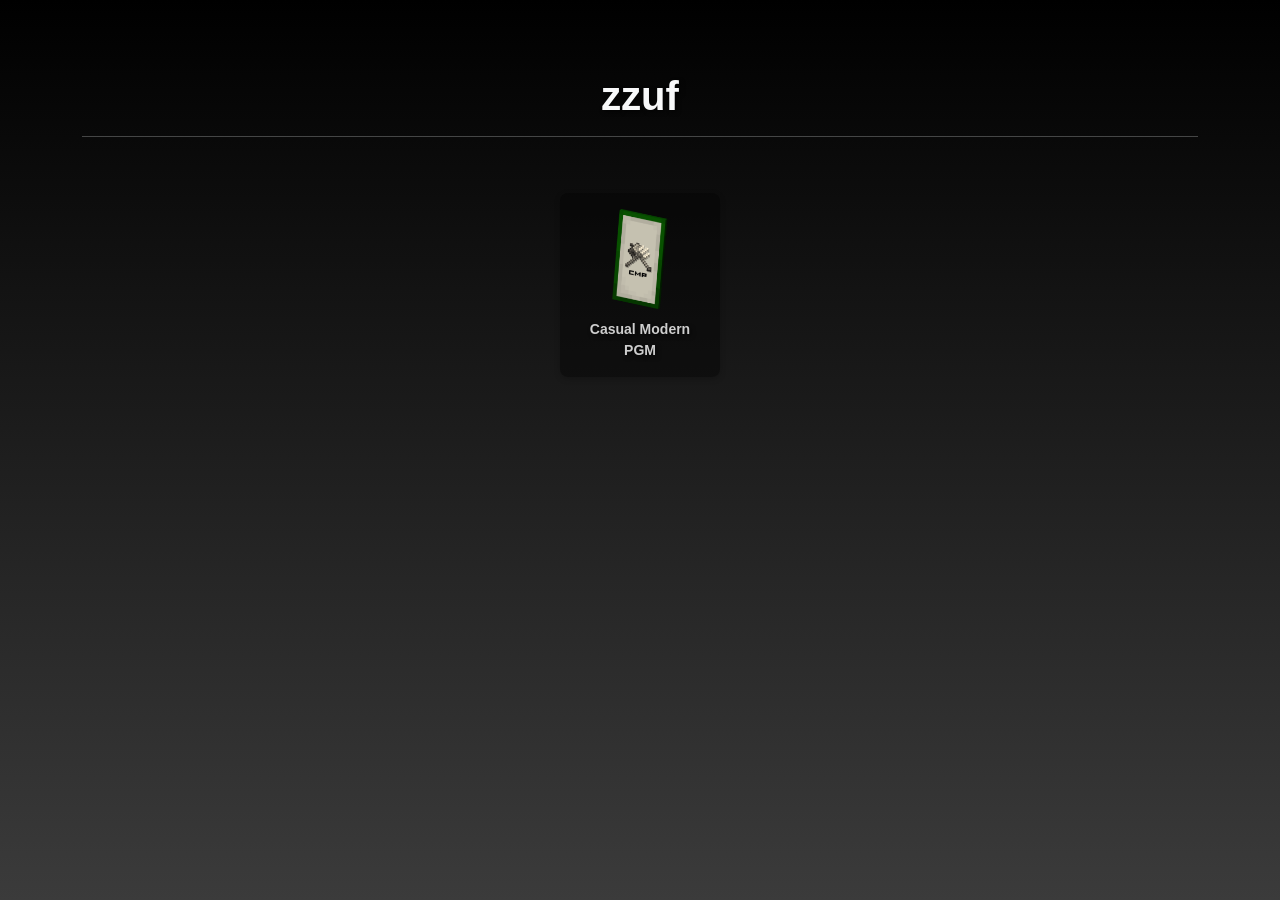
<file: index.html>
<!DOCTYPE html><html lang="en"><head><meta charset="UTF-8"><title>zzuf</title><meta name="viewport" content="width=device-width,initial-scale=1"><link href="https://cdn.jsdelivr.net/npm/bootstrap@5.3.2/dist/css/bootstrap.min.css" rel="stylesheet"><link rel="icon" href="assets/legacy/zzuficon.png" type="image/png"><link rel="stylesheet" href="/assets/css/theme.css"><link rel="stylesheet" href="/assets/css/landing.css"><link rel="stylesheet" href="/assets/css/players.css"></head><body class="bg-dark text-light"><div class="container py-5"><h1><b>zzuf</b></h1><hr><div class="buttons-grid"><a class="button-card" href="/cmp.html"><img src="/assets/logo.png" alt="Casual Modern PGM" class="button-img"><p class="button-text">Casual Modern PGM</p></a></div></div><script src="https://cdn.jsdelivr.net/npm/bootstrap@5.3.2/dist/js/bootstrap.bundle.min.js"></script></body></html>
</file>
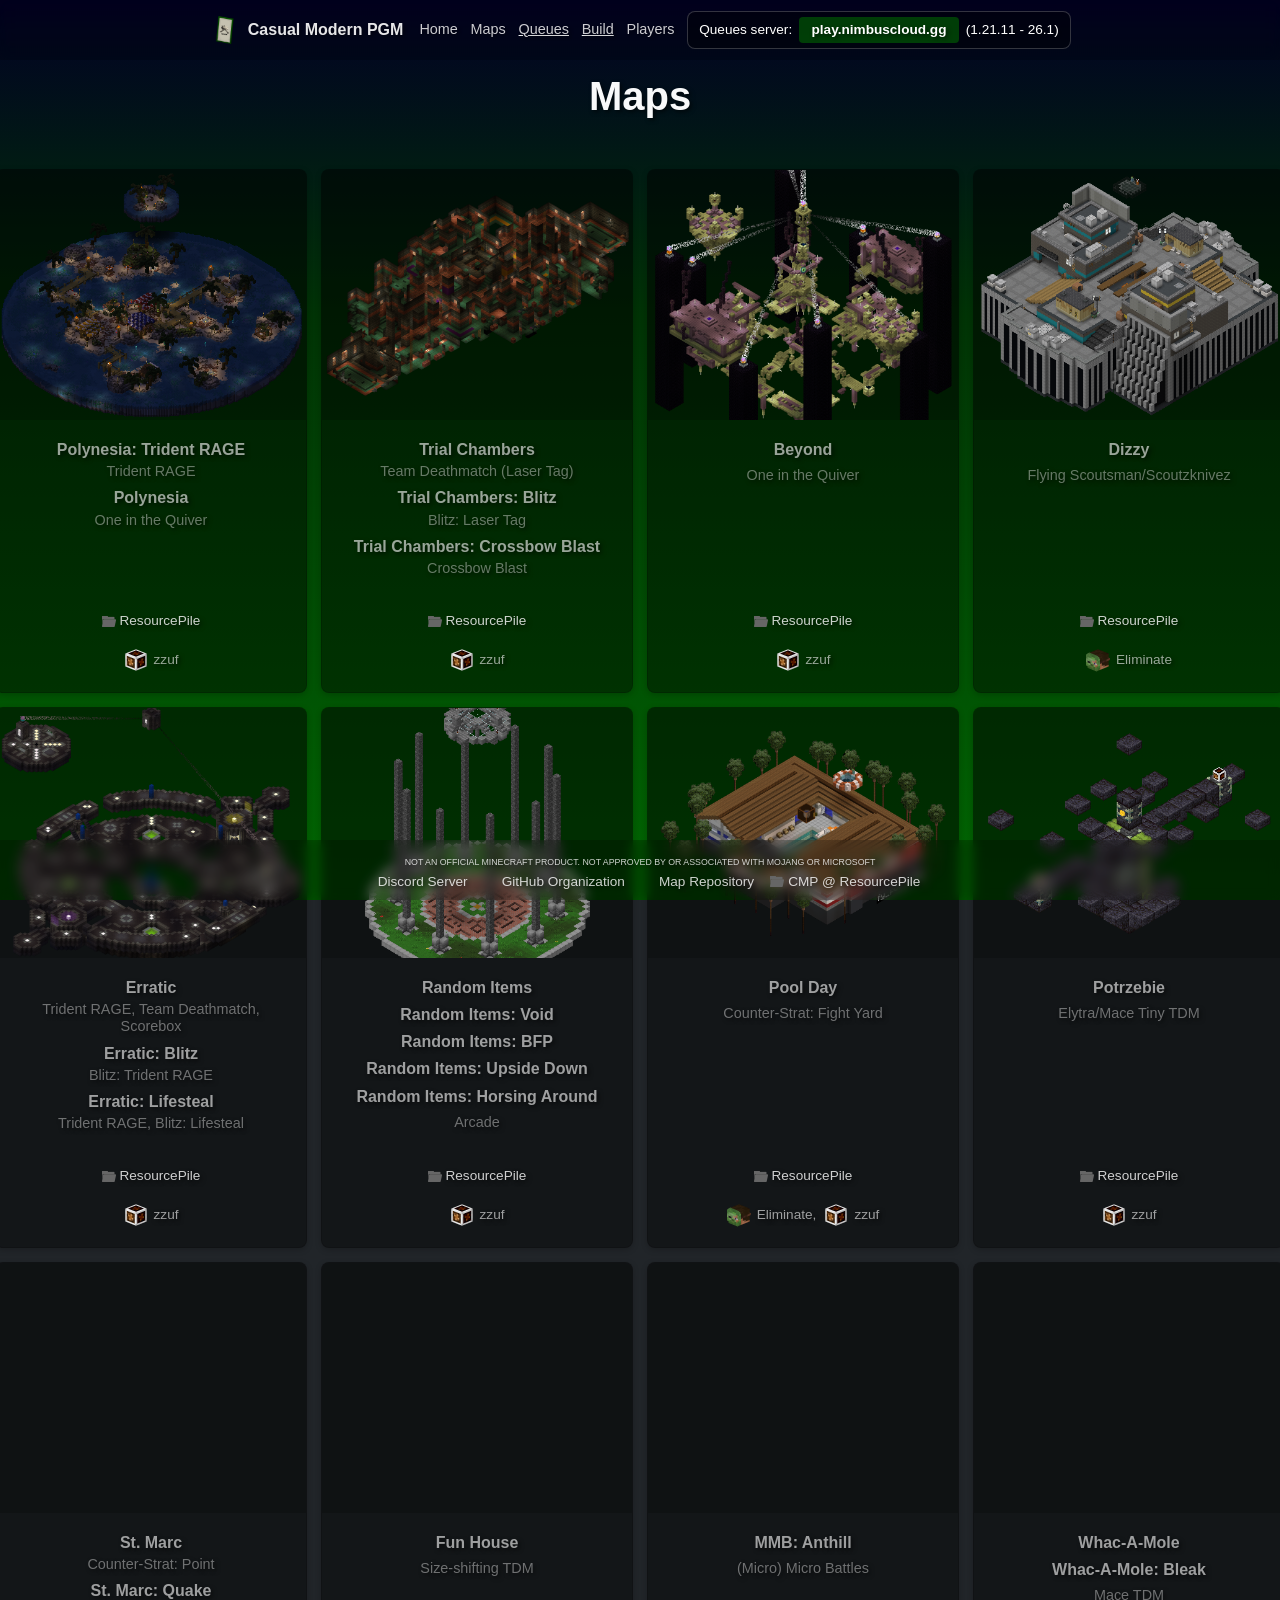
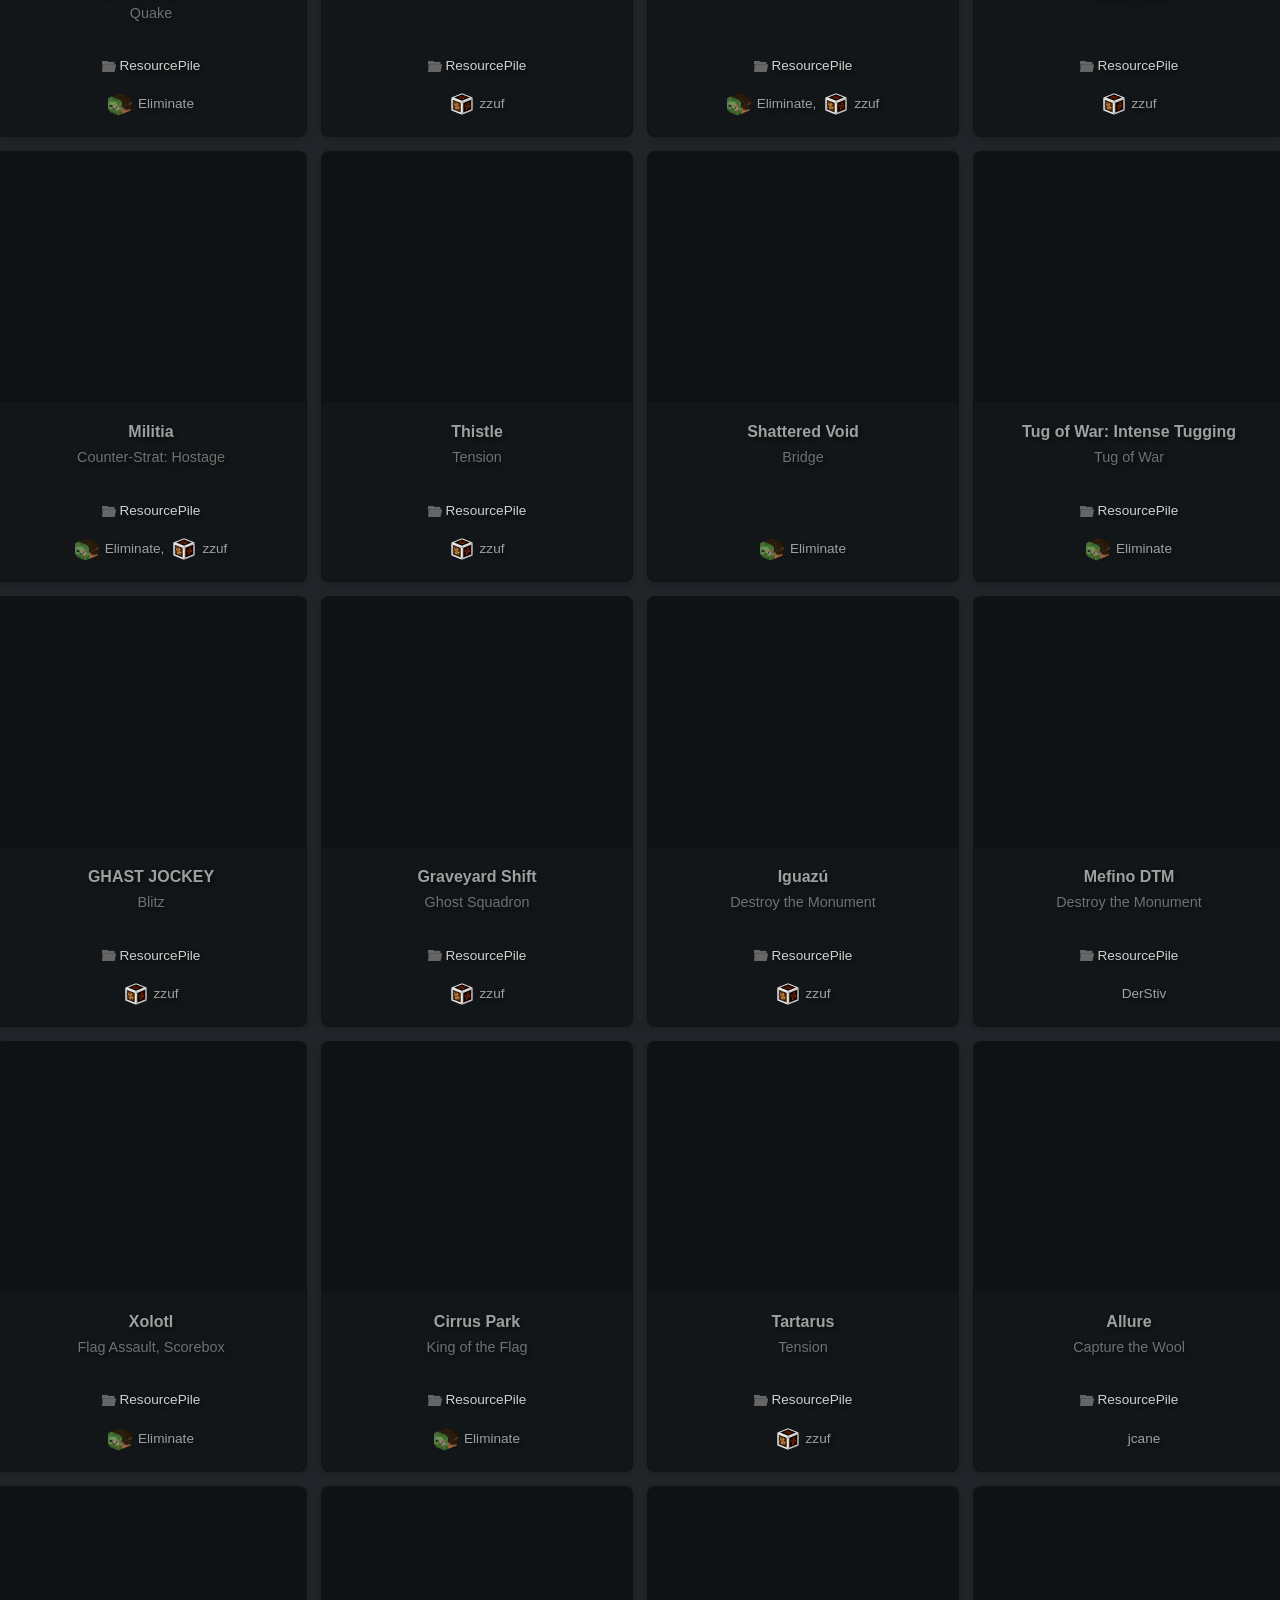
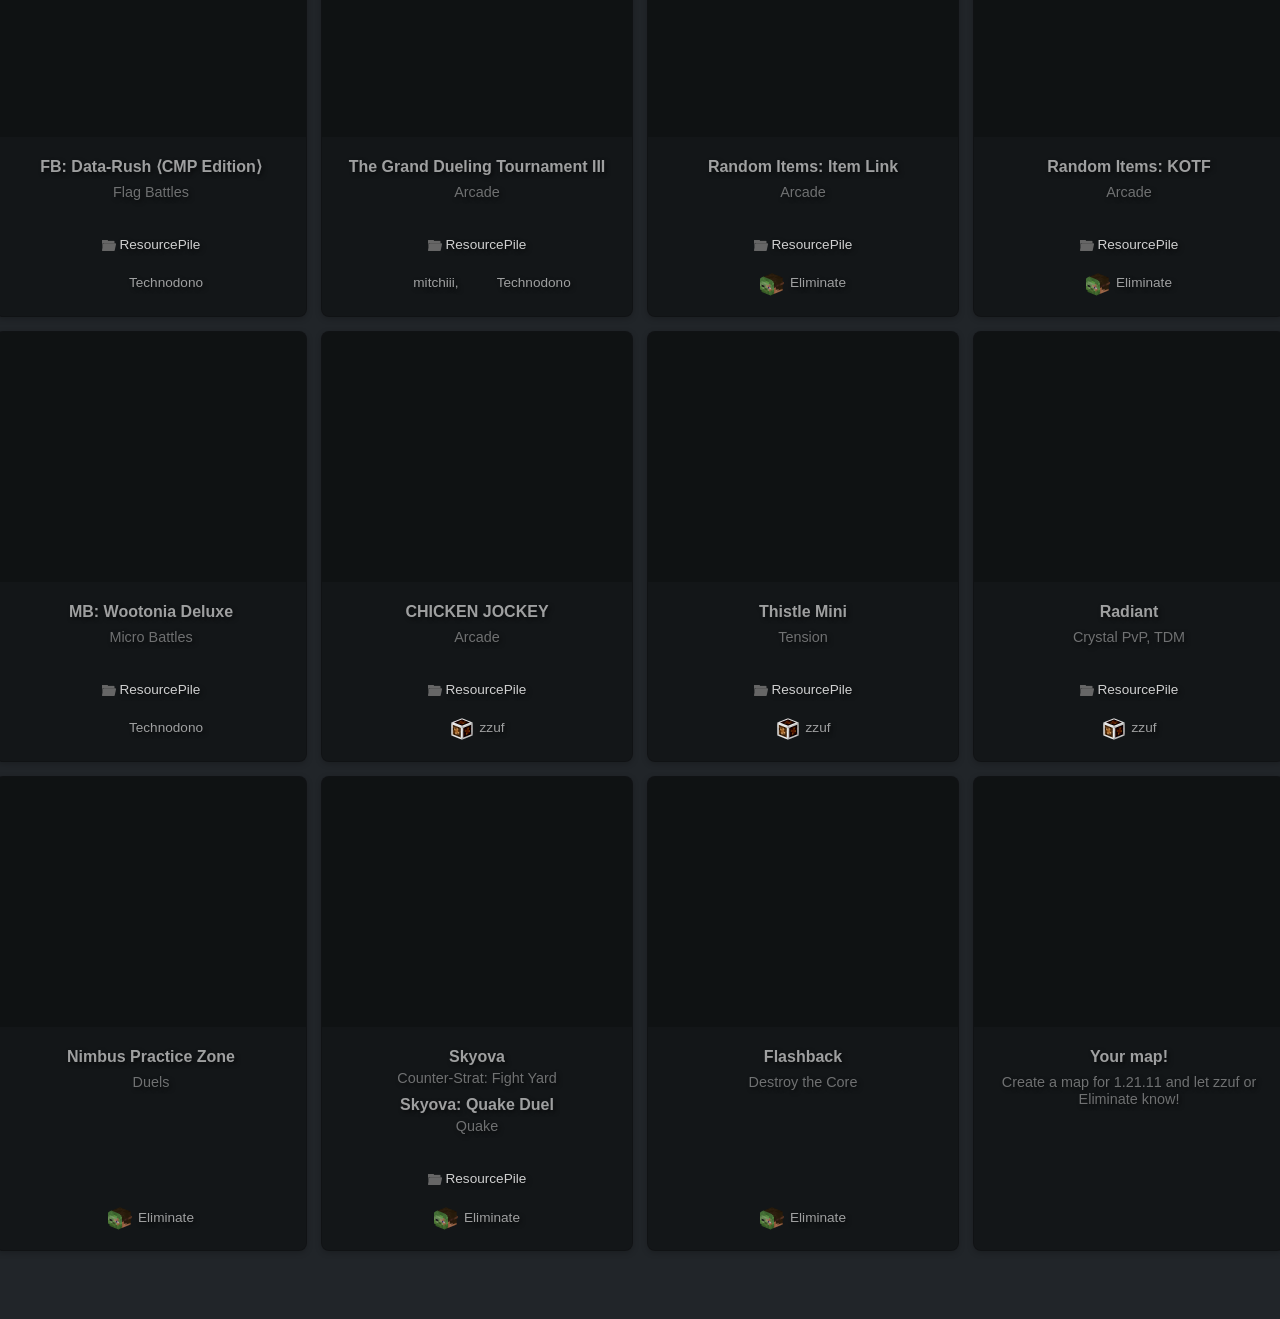
<file: cmp/index.html>
<!DOCTYPE html>
<html>
  <head>
    <title>Redirecting...</title>
    <link rel="canonical" href="https://zzufx.github.io/cmp/maps.html" />
    <meta charset="utf-8" />
    <meta http-equiv="refresh" content="0; url=https://zzufx.github.io/cmp/maps.html" />
  </head>
  <body>
    <p>Redirecting...</p>
  </body>
</html>
</file>
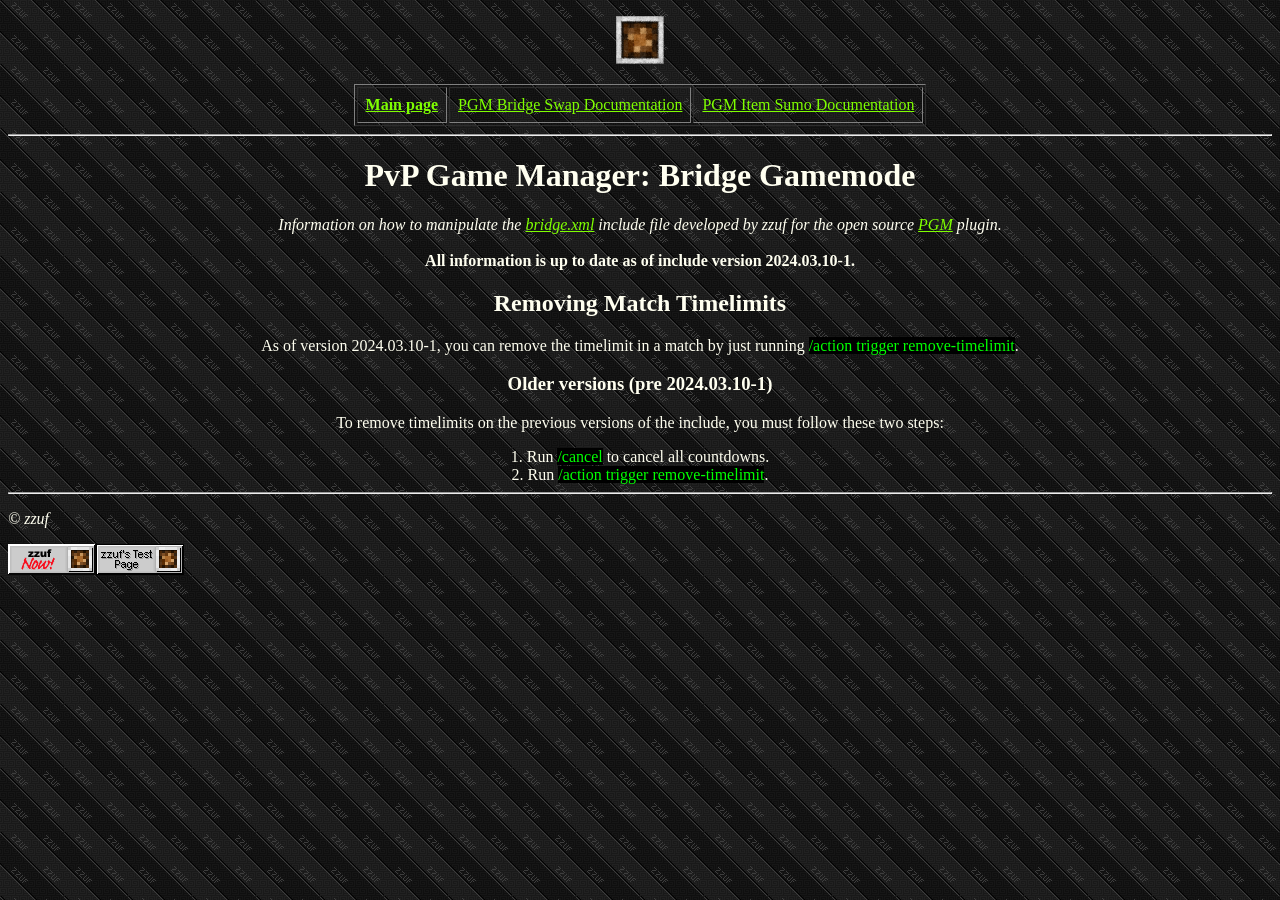
<file: bridge.html>
<!DOCTYPE html><html><head><title>zzuf: PGM Bridge Documentation</title><link rel="icon" type="image/x-icon" href="assets/legacy/zzuficon.png"><style>th, td {
              padding: 8px;
            }
            td {
              text-align: center;
              vertical-align: middle;
            }
            body {
                color: ivory;
            }
            a {
                color: chartreuse;
            }
            a:visited {
                color: seagreen;
            }
	        .auto-style4 {
				border-width: 0px;
			}
			.auto-style5 {
				background-color: #000000;
				color: #00FF00;
			}</style></head><body style="background-color:gray;" background="assets/legacy/zzufbg.png"><center><p><a href="https://zzufx.github.io"><img src="assets/legacy/zzuficon.png" height="48" width="48" alt="zzuf" class="auto-style4"></a></p><table border="1"><tr><td><a href="https://zzufx.github.io"><strong>Main page</strong></a></td><td><a href="https://zzufx.github.io/bridge_swap.html">PGM Bridge Swap Documentation</a></td><td><a href="https://zzufx.github.io/item_sumo.html">PGM Item Sumo Documentation</a></td></tr></table></center><hr><center><h1><b>PvP Game Manager: Bridge Gamemode</b></h1><p><em>Information on how to manipulate the <a href="https://github.com/zzufx/zzuf-maps/blob/master/includes/bridge.xml">bridge.xml</a> include file developed by zzuf for the open source <a href="https://pgm.dev">PGM</a> plugin.<br><br></em><strong>All information is up to date as of include version 2024.03.10-1.</strong></p><h2>Removing Match Timelimits</h2><p>As of version 2024.03.10-1, you can remove the timelimit in a match by just running <span class="auto-style5">/action trigger remove-timelimit</span>.</p><h3>Older versions (pre 2024.03.10-1)</h3><p>To remove timelimits on the previous versions of the include, you must follow these two steps:</p>1. Run <span class="auto-style5">/cancel</span> to cancel all countdowns.<br>2. Run <span class="auto-style5">/action trigger remove-timelimit</span>.</center><hr><p><i>© zzuf</i></p><p><a href="https://zzufx.github.io"><img src="assets/legacy/zzufbuttonNOW.gif" alt="zzuf's Test Page Button 2"><img src="assets/legacy/zzufbutton.gif" alt="zzuf's Test Page Button"></a></p></body></html>
</file>
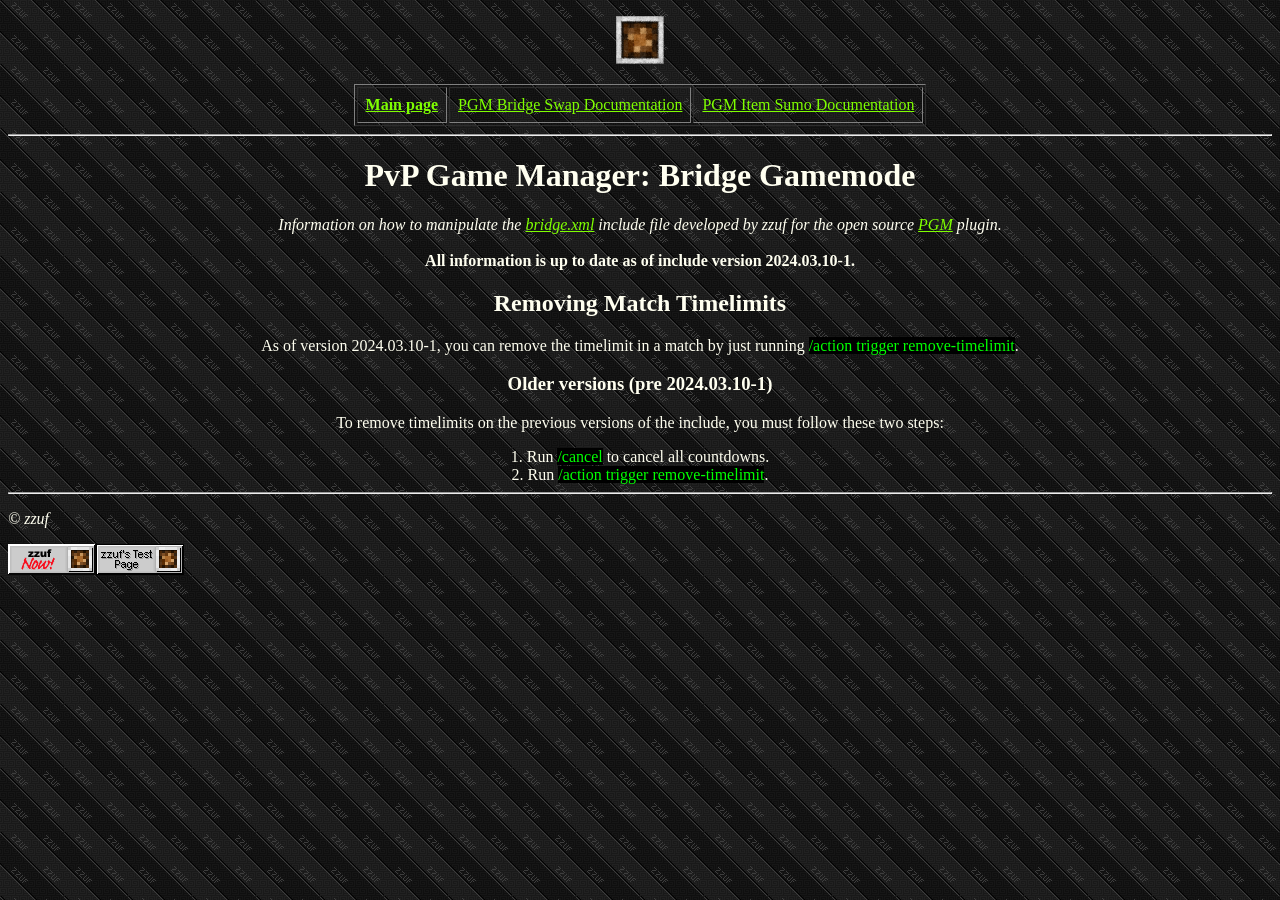
<file: bridge_swap.html>
﻿<!DOCTYPE html><html><head><title>Redirecting...</title><link rel="canonical" href="https://zzufx.github.io/bridge.html"><meta charset="utf-8"><meta http-equiv="refresh" content="0; url=https://zzufx.github.io/bridge.html"></head><body><p>Redirecting...</p></body></html>
</file>
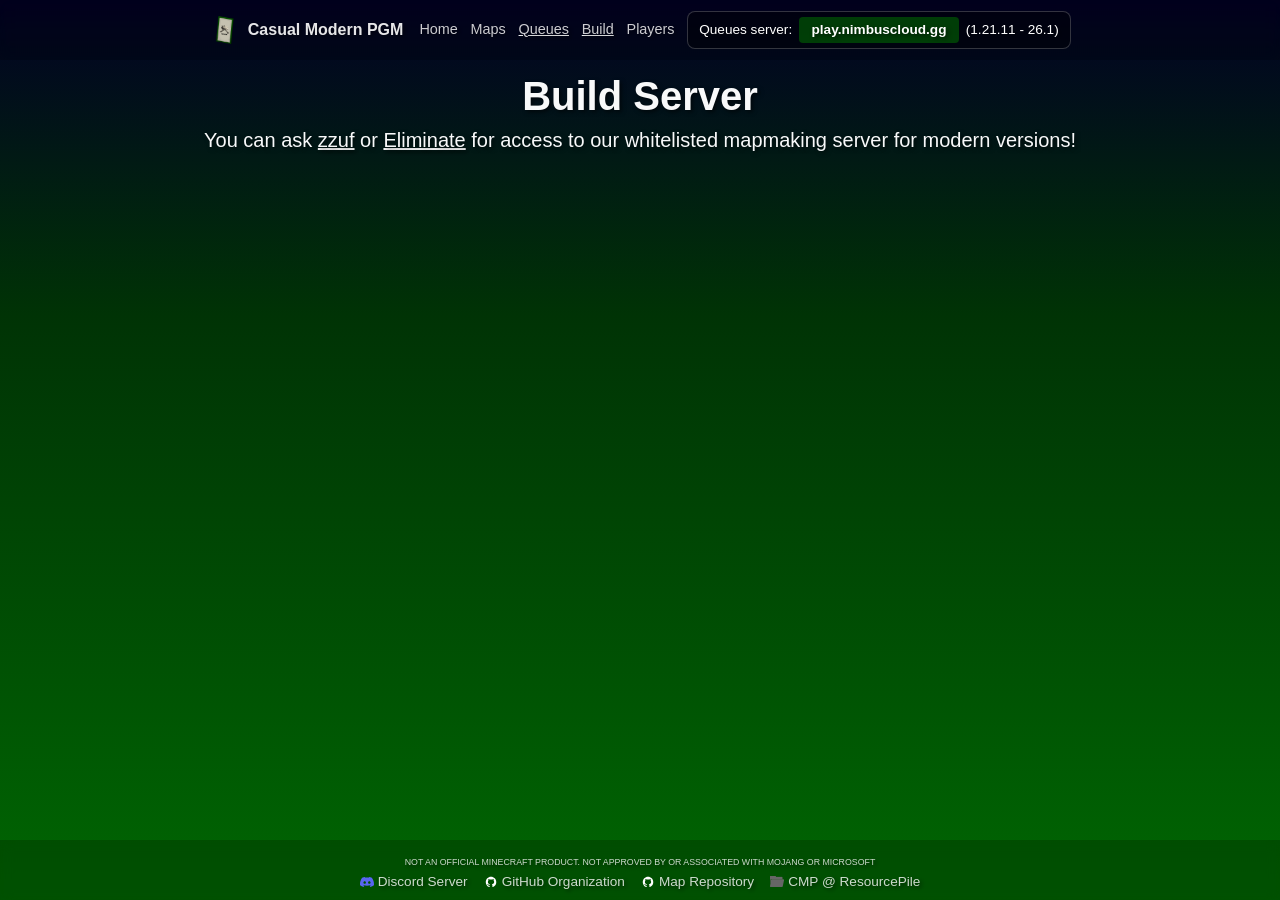
<file: build.html>
<!DOCTYPE html><html lang="en"><head><meta charset="UTF-8"><title>Build Server | Casual Modern PGM</title><meta name="viewport" content="width=device-width,initial-scale=1"><link href="https://cdn.jsdelivr.net/npm/bootstrap@5.3.2/dist/css/bootstrap.min.css" rel="stylesheet"><link rel="icon" href="assets/logo.png" type="image/png"><link rel="stylesheet" href="/assets/css/theme.css"></head><body class="bg-dark text-light"><link rel="stylesheet" href="/assets/css/header.css"><script>function copyIP(element) {
  const ip = "play.nimbuscloud.gg";
  navigator.clipboard.writeText(ip).then(() => {
    const originalText = ip;
    element.textContent = "Copied!";
    element.classList.add("flash");

    setTimeout(() => {
      element.textContent = originalText;
      element.classList.remove("flash");
    }, 1500);
  });
}</script><header class="site-header"><nav class="navbar"><div class="container"><a class="navbar-brand" href="cmp.html"><img src="assets/logo.png" alt="CMP" width="32" height="32"> Casual Modern PGM</a><ul class="navbar-nav"><li class="nav-item"><a class="nav-link" href="cmp.html">Home</a></li><li class="nav-item"><a class="nav-link" href="maps.html">Maps</a></li><li class="nav-item"><u><a class="nav-link" href="queues.html">Queues</a></u></li><li class="nav-item"><u><a class="nav-link" href="build.html">Build</a></u></li><li class="nav-item"><a class="nav-link" href="players.html">Players</a></li><li class="nav-item server-info"><div class="server-box">Queues server: <span class="ip-box" onclick="copyIP(this)">play.nimbuscloud.gg</span> (1.21.11 - 26.1)</div></li></ul></div></nav></header><div class="container py-5"><h1><b>Build Server</b></h1><p class="lead text-center">You can ask <u>zzuf</u> or <u>Eliminate</u> for access to our whitelisted mapmaking server for modern versions!</p></div><link rel="stylesheet" href="/assets/css/footer.css"><footer class="site-footer"><p class="footer-disclaimer">NOT AN OFFICIAL MINECRAFT PRODUCT. NOT APPROVED BY OR ASSOCIATED WITH MOJANG OR MICROSOFT</p><div class="footer-buttons"><a href="https://discord.gg/VgBNPRKB6k" class="footer-btn"><img src="/assets/icons/discord.svg" alt="Discord icon" class="icon"> Discord Server </a><a href="https://github.com/CasualModernPGM" class="footer-btn"><img src="/assets/icons/github.svg" alt="GitHub icon" class="icon"> GitHub Organization </a><a href="https://github.com/CasualModernPGM/ModernMaps" class="footer-btn"><img src="/assets/icons/github.svg" alt="GitHub icon" class="icon"> Map Repository </a><a href="https://mcresourcepile.github.io/maps/pgm?filters=CasualModernPGM&match=all&invert=false&highest_version=false" class="footer-btn"><img src="/assets/icons/resourcepile.png" alt="ResourcePile icon" class="icon"> CMP @ ResourcePile</a></div></footer><script src="https://cdn.jsdelivr.net/npm/bootstrap@5.3.2/dist/js/bootstrap.bundle.min.js"></script></body></html>
</file>
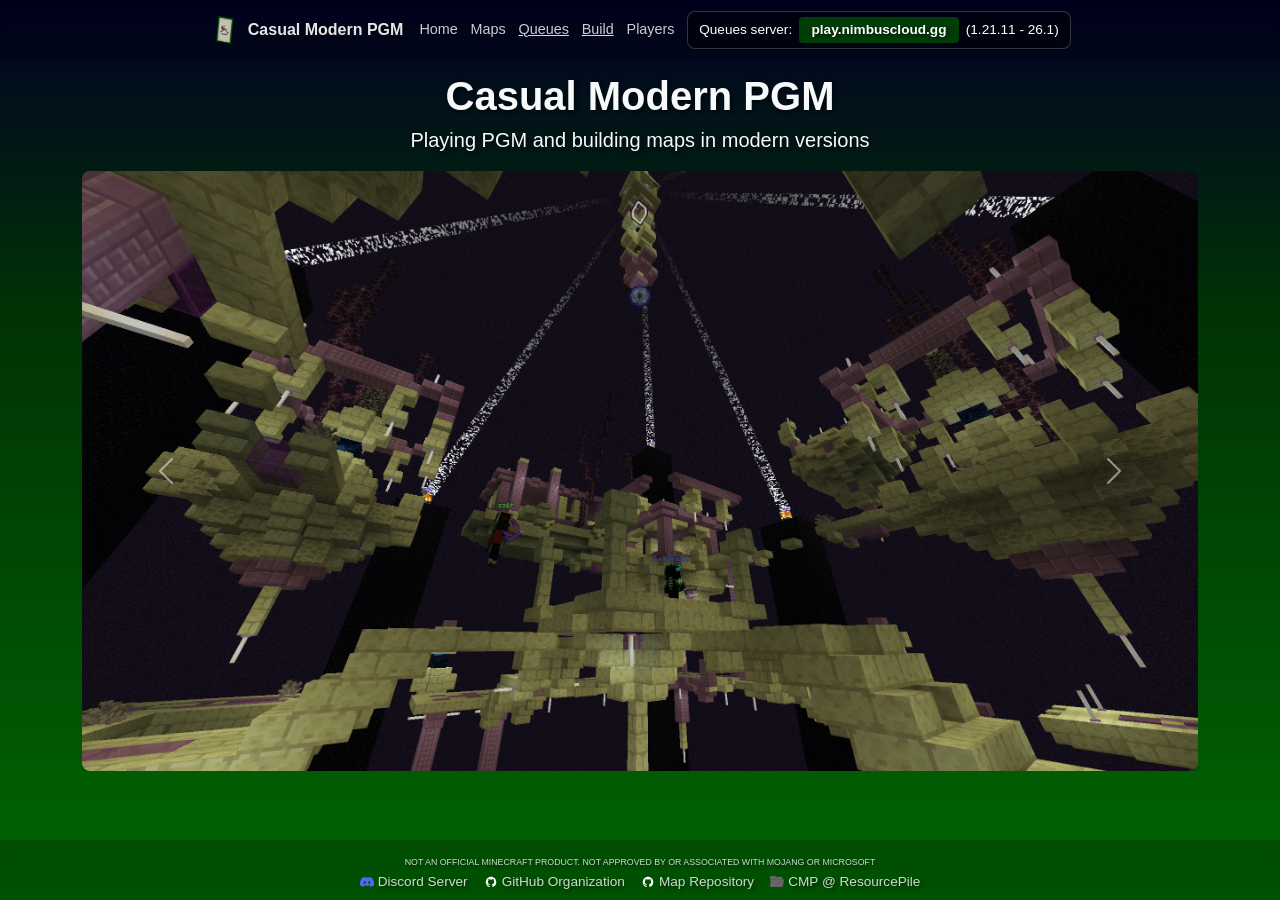
<file: cmp.html>
<!DOCTYPE html><html lang="en"><head><meta charset="UTF-8"><title>Home | Casual Modern PGM</title><meta name="viewport" content="width=device-width,initial-scale=1"><link href="https://cdn.jsdelivr.net/npm/bootstrap@5.3.2/dist/css/bootstrap.min.css" rel="stylesheet"><link rel="icon" href="assets/logo.png" type="image/png"><link rel="stylesheet" href="/assets/css/theme.css"></head><body class="bg-dark text-light"><link rel="stylesheet" href="/assets/css/header.css"><script>function copyIP(element) {
  const ip = "play.nimbuscloud.gg";
  navigator.clipboard.writeText(ip).then(() => {
    const originalText = ip;
    element.textContent = "Copied!";
    element.classList.add("flash");

    setTimeout(() => {
      element.textContent = originalText;
      element.classList.remove("flash");
    }, 1500);
  });
}</script><header class="site-header"><nav class="navbar"><div class="container"><a class="navbar-brand" href="cmp.html"><img src="assets/logo.png" alt="CMP" width="32" height="32"> Casual Modern PGM</a><ul class="navbar-nav"><li class="nav-item"><a class="nav-link" href="cmp.html">Home</a></li><li class="nav-item"><a class="nav-link" href="maps.html">Maps</a></li><li class="nav-item"><u><a class="nav-link" href="queues.html">Queues</a></u></li><li class="nav-item"><u><a class="nav-link" href="build.html">Build</a></u></li><li class="nav-item"><a class="nav-link" href="players.html">Players</a></li><li class="nav-item server-info"><div class="server-box">Queues server: <span class="ip-box" onclick="copyIP(this)">play.nimbuscloud.gg</span> (1.21.11 - 26.1)</div></li></ul></div></nav></header><div class="container py-5"><h1 class="text-center"><b>Casual Modern PGM</b></h1><p class="lead text-center">Playing PGM and building maps in modern versions</p><div id="landingCarousel" class="carousel slide" data-bs-ride="carousel" data-bs-interval="4000"><div class="carousel-inner"><div class="carousel-item active"><img src="/assets/action/beyond.png" class="d-block w-100 carousel-img"></div><div class="carousel-item"><img src="/assets/action/fun_house.png" class="d-block w-100 carousel-img"></div><div class="carousel-item"><img src="/assets/action/ghast_jockey.png" class="d-block w-100 carousel-img"></div><div class="carousel-item"><img src="/assets/action/graveyard_shift.png" class="d-block w-100 carousel-img"></div><div class="carousel-item"><img src="/assets/action/iguazu.png" class="d-block w-100 carousel-img"></div><div class="carousel-item"><img src="/assets/action/militia.png" class="d-block w-100 carousel-img"></div><div class="carousel-item"><img src="/assets/action/pool_day.png" class="d-block w-100 carousel-img"></div><div class="carousel-item"><img src="/assets/action/shattered_void.png" class="d-block w-100 carousel-img"></div><div class="carousel-item"><img src="/assets/action/st_marc.png" class="d-block w-100 carousel-img"></div><div class="carousel-item"><img src="/assets/action/thistle.png" class="d-block w-100 carousel-img"></div><div class="carousel-item"><img src="/assets/action/trial_chambers.png" class="d-block w-100 carousel-img"></div><div class="carousel-item"><img src="/assets/action/xolotl.png" class="d-block w-100 carousel-img"></div><div class="carousel-item"><img src="/assets/action/zzuf_i_shrunk_the_bridgers.png" class="d-block w-100 carousel-img"></div></div><button class="carousel-control-prev" type="button" data-bs-target="#landingCarousel" data-bs-slide="prev"><span class="carousel-control-prev-icon" aria-hidden="true"></span> <span class="visually-hidden">Previous</span></button> <button class="carousel-control-next" type="button" data-bs-target="#landingCarousel" data-bs-slide="next"><span class="carousel-control-next-icon" aria-hidden="true"></span> <span class="visually-hidden">Next</span></button></div></div><link rel="stylesheet" href="/assets/css/footer.css"><footer class="site-footer"><p class="footer-disclaimer">NOT AN OFFICIAL MINECRAFT PRODUCT. NOT APPROVED BY OR ASSOCIATED WITH MOJANG OR MICROSOFT</p><div class="footer-buttons"><a href="https://discord.gg/VgBNPRKB6k" class="footer-btn"><img src="/assets/icons/discord.svg" alt="Discord icon" class="icon"> Discord Server </a><a href="https://github.com/CasualModernPGM" class="footer-btn"><img src="/assets/icons/github.svg" alt="GitHub icon" class="icon"> GitHub Organization </a><a href="https://github.com/CasualModernPGM/ModernMaps" class="footer-btn"><img src="/assets/icons/github.svg" alt="GitHub icon" class="icon"> Map Repository </a><a href="https://mcresourcepile.github.io/maps/pgm?filters=CasualModernPGM&match=all&invert=false&highest_version=false" class="footer-btn"><img src="/assets/icons/resourcepile.png" alt="ResourcePile icon" class="icon"> CMP @ ResourcePile</a></div></footer><script src="https://cdn.jsdelivr.net/npm/bootstrap@5.3.2/dist/js/bootstrap.bundle.min.js"></script></body></html>
</file>
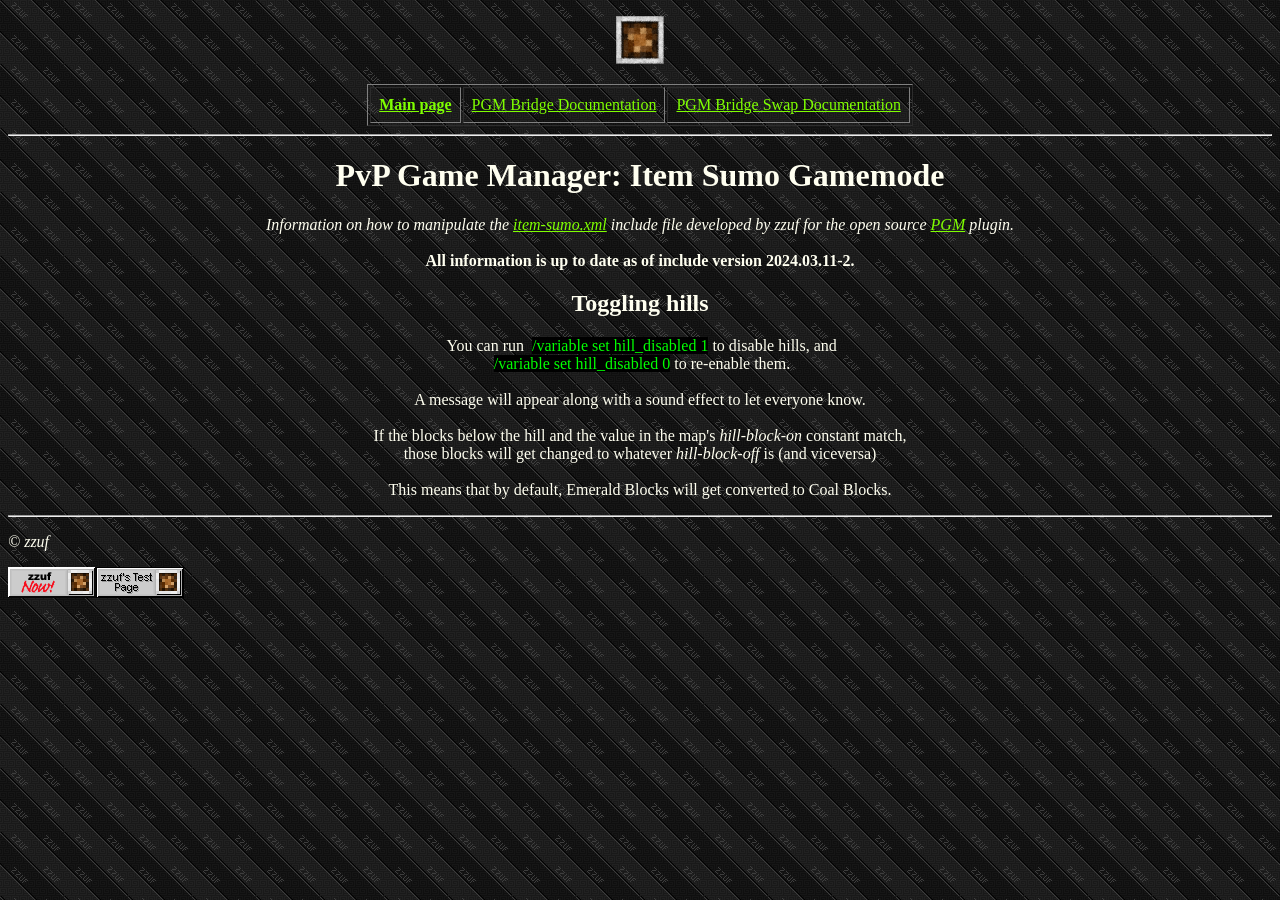
<file: item_sumo.html>
﻿<!DOCTYPE html><html><head><title>zzuf: PGM Item Sumo Documentation</title><link rel="icon" type="image/x-icon" href="assets/legacy/zzuficon.png"><style>th, td {
              padding: 8px;
            }
            td {
              text-align: center;
              vertical-align: middle;
            }
            body {
                color: ivory;
            }
            a {
                color: chartreuse;
            }
            a:visited {
                color: seagreen;
            }
	        .auto-style4 {
				border-width: 0px;
			}
			.auto-style5 {
				background-color: #000000;
				color: #00FF00;
			}</style></head><body style="background-color:gray;" background="assets/legacy/zzufbg.png"><center><p><a href="https://zzufx.github.io"><img src="assets/legacy/zzuficon.png" height="48" width="48" alt="zzuf" class="auto-style4"></a></p><table border="1"><tr><td><a href="https://zzufx.github.io"><strong>Main page</strong></a></td><td><a href="https://zzufx.github.io/bridge.html">PGM Bridge Documentation</a></td><td><a href="https://zzufx.github.io/bridge_swap.html">PGM Bridge Swap Documentation</a></td></tr></table></center><hr><center><h1><b>PvP Game Manager: Item Sumo Gamemode</b></h1><p><em>Information on how to manipulate the <a href="https://github.com/zzufx/zzuf-maps/blob/master/includes/item-sumo.xml">item-sumo.xml</a> include file developed by zzuf for the open source <a href="https://pgm.dev">PGM</a> plugin.<br><br></em><strong>All information is up to date as of include version 2024.03.11-2.</strong></p><h2>Toggling hills</h2><p>&nbsp;You can run&nbsp; <span class="auto-style5">/variable set hill_disabled 1</span> to disable hills, and<br>&nbsp;<span class="auto-style5">/variable set hill_disabled 0</span> to re-enable them.<br><br>A message will appear along with a sound effect to let everyone know.<br><br>If the blocks below the hill and the value in the map's <em>hill-block-on</em> constant match,<br>those blocks will get changed to whatever <em>hill-block-off</em> is (and viceversa)<br><br>This means that by default, Emerald Blocks will get converted to Coal Blocks.</p></center><hr><p><i>© zzuf</i></p><p><a href="https://zzufx.github.io"><img src="assets/legacy/zzufbuttonNOW.gif" alt="zzuf's Test Page Button 2"><img src="assets/legacy/zzufbutton.gif" alt="zzuf's Test Page Button"></a></p></body></html>
</file>
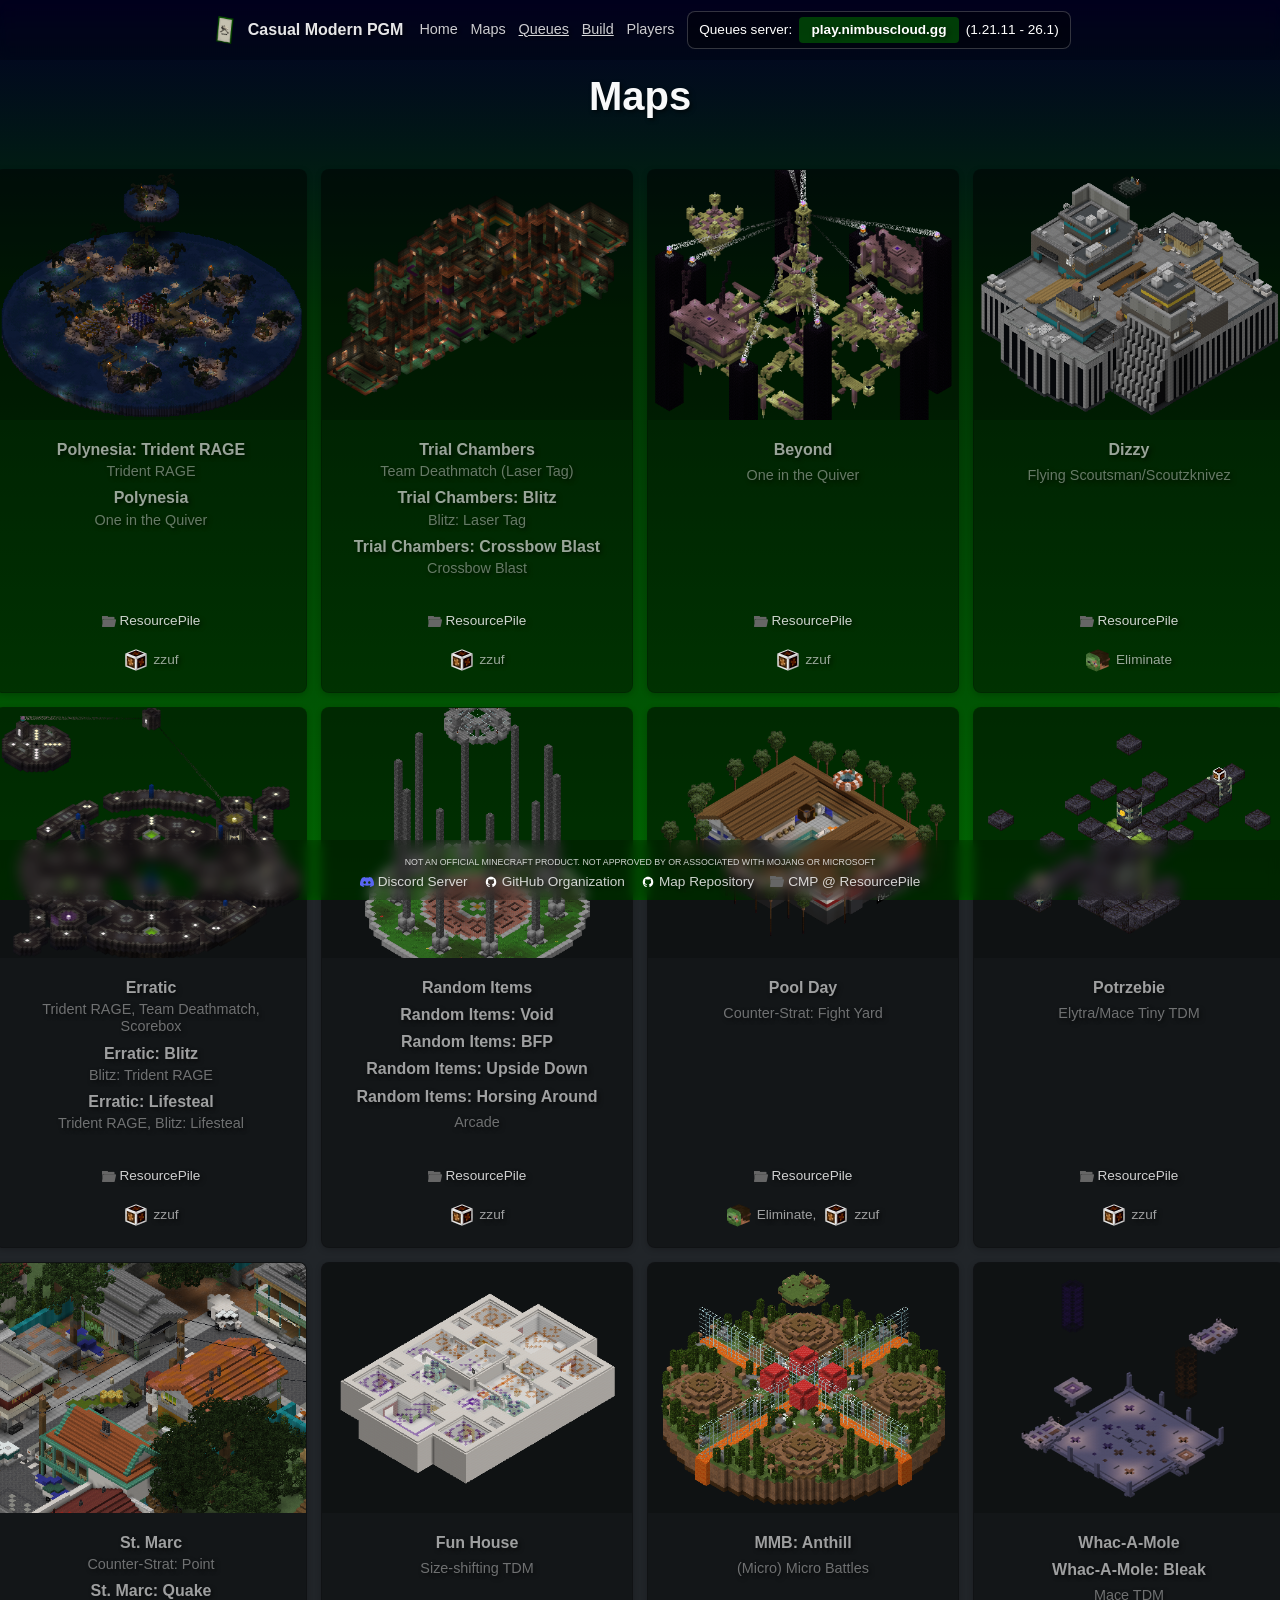
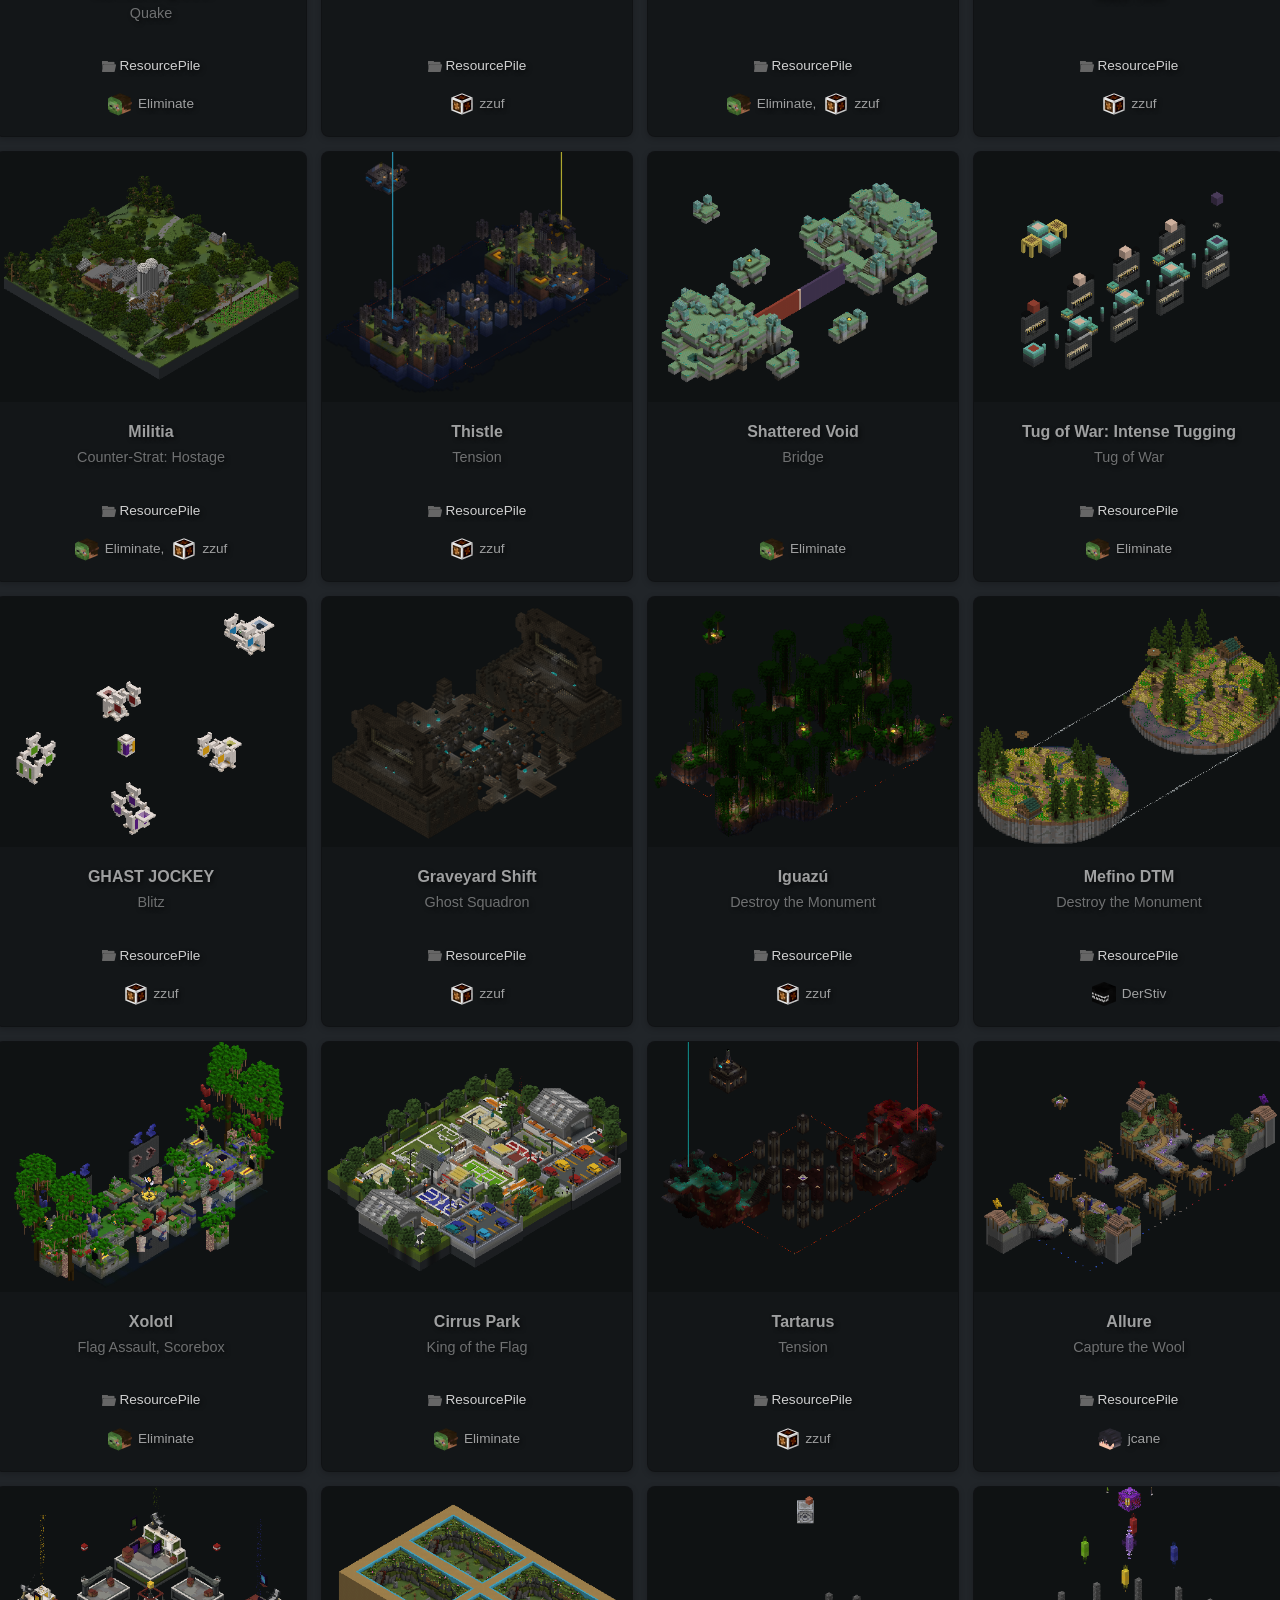
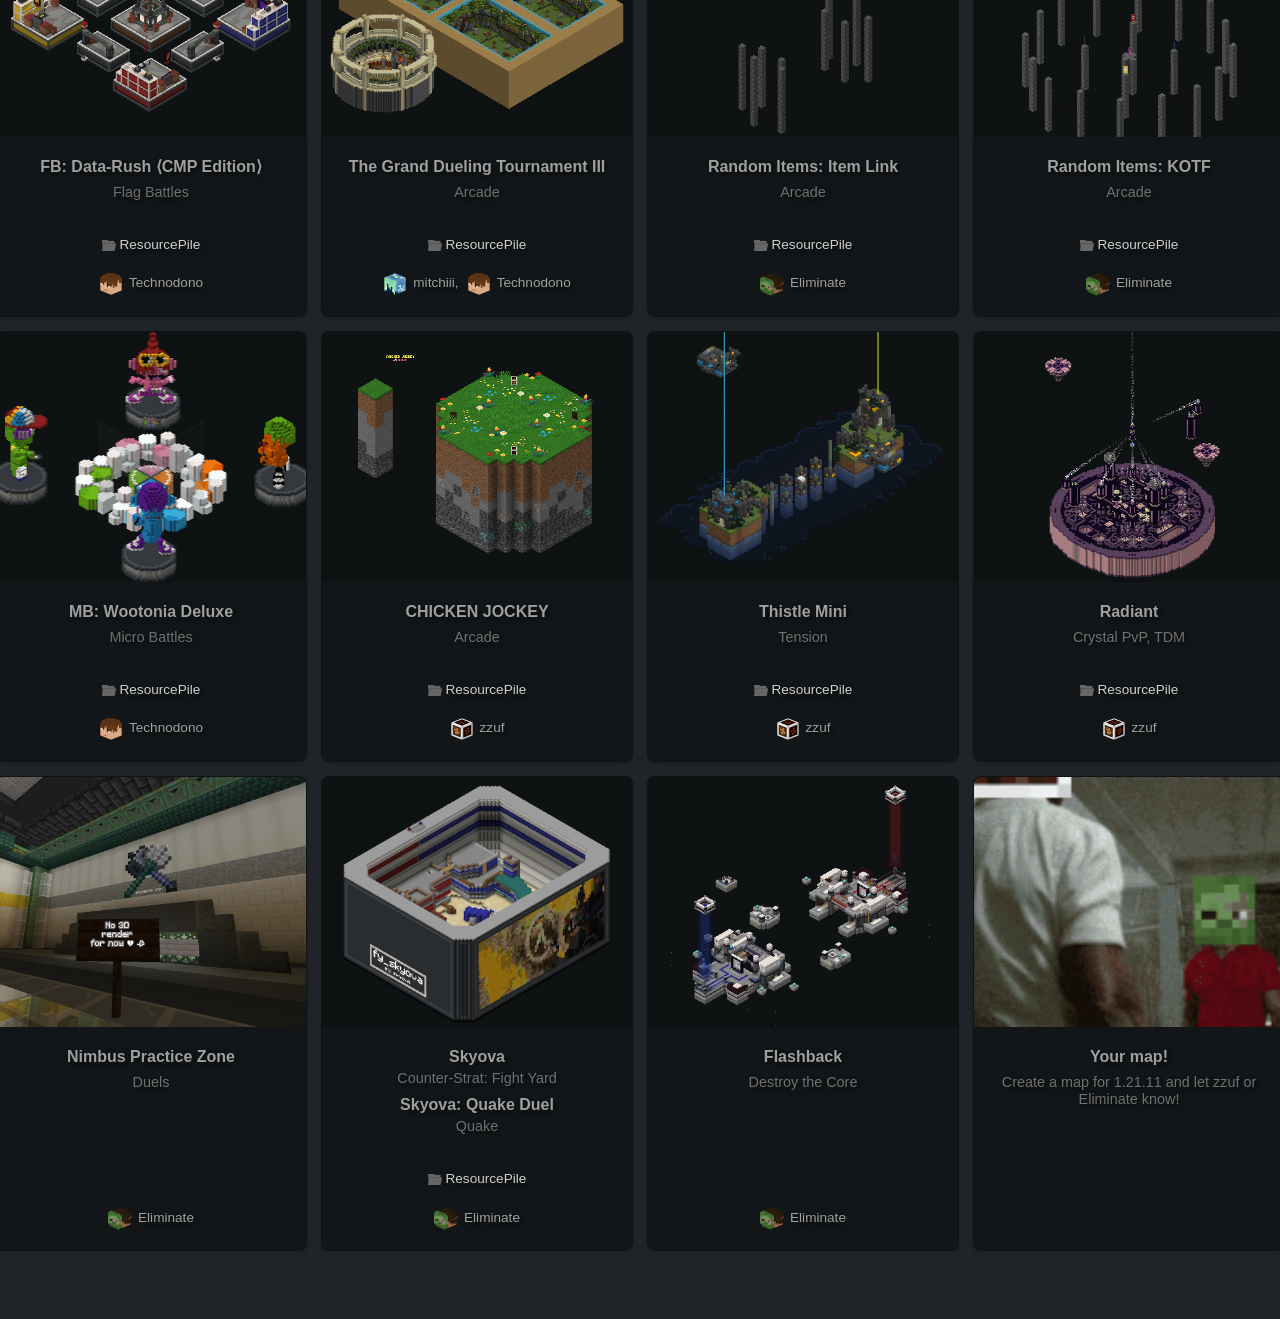
<file: maps.html>
<!DOCTYPE html><html lang="en"><head><meta charset="UTF-8"><title>Maps | Casual Modern PGM</title><meta name="viewport" content="width=device-width,initial-scale=1"><link href="https://cdn.jsdelivr.net/npm/bootstrap@5.3.2/dist/css/bootstrap.min.css" rel="stylesheet"><link rel="icon" href="assets/logo.png" type="image/png"><link rel="stylesheet" href="/assets/css/theme.css"></head><body class="bg-dark text-light"><link rel="stylesheet" href="/assets/css/header.css"><script>function copyIP(element) {
  const ip = "play.nimbuscloud.gg";
  navigator.clipboard.writeText(ip).then(() => {
    const originalText = ip;
    element.textContent = "Copied!";
    element.classList.add("flash");

    setTimeout(() => {
      element.textContent = originalText;
      element.classList.remove("flash");
    }, 1500);
  });
}</script><header class="site-header"><nav class="navbar"><div class="container"><a class="navbar-brand" href="cmp.html"><img src="assets/logo.png" alt="CMP" width="32" height="32"> Casual Modern PGM</a><ul class="navbar-nav"><li class="nav-item"><a class="nav-link" href="cmp.html">Home</a></li><li class="nav-item"><a class="nav-link" href="maps.html">Maps</a></li><li class="nav-item"><u><a class="nav-link" href="queues.html">Queues</a></u></li><li class="nav-item"><u><a class="nav-link" href="build.html">Build</a></u></li><li class="nav-item"><a class="nav-link" href="players.html">Players</a></li><li class="nav-item server-info"><div class="server-box">Queues server: <span class="ip-box" onclick="copyIP(this)">play.nimbuscloud.gg</span> (1.21.11 - 26.1)</div></li></ul></div></nav></header><div class="container py-5"><h1><b>Maps</b></h1><br><div class="maps-grid"><div class="card"><div class="card-img-container"><img src="/assets/maps/polynesia.png" alt="Map image"></div><div class="card-content"><div class="titles"><div class="title-block"><h3 class="map-title">Polynesia: Trident RAGE</h3><h4 class="map-gamemode">Trident RAGE</h4></div><div class="title-block"><h3 class="map-title">Polynesia</h3><h4 class="map-gamemode">One in the Quiver</h4></div></div><div class="spacer"></div><div class="mcr"><a href="https://mcresourcepile.github.io/maps/pgm?query=Polynesia: Trident RAGE&filters=CasualModernPGM%2Cmodern&match=all&invert=false&highest_version=false"><img src="/assets/icons/resourcepile.png" alt="ResourcePile" class="mcr-icon"> ResourcePile</a></div><div class="authors"><div class="author"><img src="/assets/players/zzuf.png" alt="zzuf"> <span>zzuf</span></div></div></div></div><div class="card"><div class="card-img-container"><img src="/assets/maps/trial_chambers.png" alt="Map image"></div><div class="card-content"><div class="titles"><div class="title-block"><h3 class="map-title">Trial Chambers</h3><h4 class="map-gamemode">Team Deathmatch (Laser Tag)</h4></div><div class="title-block"><h3 class="map-title">Trial Chambers: Blitz</h3><h4 class="map-gamemode">Blitz: Laser Tag</h4></div><div class="title-block"><h3 class="map-title">Trial Chambers: Crossbow Blast</h3><h4 class="map-gamemode">Crossbow Blast</h4></div></div><div class="spacer"></div><div class="mcr"><a href="https://mcresourcepile.github.io/maps/pgm?query=Trial Chambers&filters=CasualModernPGM%2Cmodern&match=all&invert=false&highest_version=false"><img src="/assets/icons/resourcepile.png" alt="ResourcePile" class="mcr-icon"> ResourcePile</a></div><div class="authors"><div class="author"><img src="/assets/players/zzuf.png" alt="zzuf"> <span>zzuf</span></div></div></div></div><div class="card"><div class="card-img-container"><img src="/assets/maps/beyond.png" alt="Map image"></div><div class="card-content"><div class="titles"><div class="title-block"><h3 class="map-title">Beyond</h3></div><div class="title-block gamemode-single"><h4 class="map-gamemode">One in the Quiver</h4></div></div><div class="spacer"></div><div class="mcr"><a href="https://mcresourcepile.github.io/maps/pgm?query=Beyond&filters=CasualModernPGM%2Cmodern&match=all&invert=false&highest_version=false"><img src="/assets/icons/resourcepile.png" alt="ResourcePile" class="mcr-icon"> ResourcePile</a></div><div class="authors"><div class="author"><img src="/assets/players/zzuf.png" alt="zzuf"> <span>zzuf</span></div></div></div></div><div class="card"><div class="card-img-container"><img src="/assets/maps/dizzy.png" alt="Map image"></div><div class="card-content"><div class="titles"><div class="title-block"><h3 class="map-title">Dizzy</h3></div><div class="title-block gamemode-single"><h4 class="map-gamemode">Flying Scoutsman/Scoutzknivez</h4></div></div><div class="spacer"></div><div class="mcr"><a href="https://mcresourcepile.github.io/maps/pgm?query=Dizzy&filters=CasualModernPGM%2Cmodern&match=all&invert=false&highest_version=false"><img src="/assets/icons/resourcepile.png" alt="ResourcePile" class="mcr-icon"> ResourcePile</a></div><div class="authors"><div class="author"><img src="/assets/players/Eliminate.png" alt="Eliminate"> <span>Eliminate</span></div></div></div></div><div class="card"><div class="card-img-container"><img src="/assets/maps/erratic.png" alt="Map image"></div><div class="card-content"><div class="titles"><div class="title-block"><h3 class="map-title">Erratic</h3><h4 class="map-gamemode">Trident RAGE, Team Deathmatch, Scorebox</h4></div><div class="title-block"><h3 class="map-title">Erratic: Blitz</h3><h4 class="map-gamemode">Blitz: Trident RAGE</h4></div><div class="title-block"><h3 class="map-title">Erratic: Lifesteal</h3><h4 class="map-gamemode">Trident RAGE, Blitz: Lifesteal</h4></div></div><div class="spacer"></div><div class="mcr"><a href="https://mcresourcepile.github.io/maps/pgm?query=Erratic&filters=CasualModernPGM%2Cmodern&match=all&invert=false&highest_version=false"><img src="/assets/icons/resourcepile.png" alt="ResourcePile" class="mcr-icon"> ResourcePile</a></div><div class="authors"><div class="author"><img src="/assets/players/zzuf.png" alt="zzuf"> <span>zzuf</span></div></div></div></div><div class="card"><div class="card-img-container"><img src="/assets/maps/random_items.png" alt="Map image"></div><div class="card-content"><div class="titles"><div class="title-block"><h3 class="map-title">Random Items</h3></div><div class="title-block"><h3 class="map-title">Random Items: Void</h3></div><div class="title-block"><h3 class="map-title">Random Items: BFP</h3></div><div class="title-block"><h3 class="map-title">Random Items: Upside Down</h3></div><div class="title-block"><h3 class="map-title">Random Items: Horsing Around</h3></div><div class="title-block gamemode-single"><h4 class="map-gamemode">Arcade</h4></div></div><div class="spacer"></div><div class="mcr"><a href="https://mcresourcepile.github.io/maps/pgm?query=Random Items&filters=CasualModernPGM%2Cmodern&match=all&invert=false&highest_version=false"><img src="/assets/icons/resourcepile.png" alt="ResourcePile" class="mcr-icon"> ResourcePile</a></div><div class="authors"><div class="author"><img src="/assets/players/zzuf.png" alt="zzuf"> <span>zzuf</span></div></div></div></div><div class="card"><div class="card-img-container"><img src="/assets/maps/pool_day.png" alt="Map image"></div><div class="card-content"><div class="titles"><div class="title-block"><h3 class="map-title">Pool Day</h3></div><div class="title-block gamemode-single"><h4 class="map-gamemode">Counter-Strat: Fight Yard</h4></div></div><div class="spacer"></div><div class="mcr"><a href="https://mcresourcepile.github.io/maps/pgm?query=Pool Day&filters=CasualModernPGM%2Cmodern&match=all&invert=false&highest_version=false"><img src="/assets/icons/resourcepile.png" alt="ResourcePile" class="mcr-icon"> ResourcePile</a></div><div class="authors"><div class="author"><img src="/assets/players/Eliminate.png" alt="Eliminate"> <span>Eliminate</span></div><div class="author"><img src="/assets/players/zzuf.png" alt="zzuf"> <span>zzuf</span></div></div></div></div><div class="card"><div class="card-img-container"><img src="/assets/maps/potrzebie.png" alt="Map image"></div><div class="card-content"><div class="titles"><div class="title-block"><h3 class="map-title">Potrzebie</h3></div><div class="title-block gamemode-single"><h4 class="map-gamemode">Elytra/Mace Tiny TDM</h4></div></div><div class="spacer"></div><div class="mcr"><a href="https://mcresourcepile.github.io/maps/pgm?query=Potrzebie&filters=CasualModernPGM%2Cmodern&match=all&invert=false&highest_version=false"><img src="/assets/icons/resourcepile.png" alt="ResourcePile" class="mcr-icon"> ResourcePile</a></div><div class="authors"><div class="author"><img src="/assets/players/zzuf.png" alt="zzuf"> <span>zzuf</span></div></div></div></div><div class="card"><div class="card-img-container"><img src="/assets/maps/st_marc.png" alt="Map image"></div><div class="card-content"><div class="titles"><div class="title-block"><h3 class="map-title">St. Marc</h3><h4 class="map-gamemode">Counter-Strat: Point</h4></div><div class="title-block"><h3 class="map-title">St. Marc: Quake</h3><h4 class="map-gamemode">Quake</h4></div></div><div class="spacer"></div><div class="mcr"><a href="https://mcresourcepile.github.io/maps/pgm?query=St. Marc&filters=CasualModernPGM%2Cmodern&match=all&invert=false&highest_version=false"><img src="/assets/icons/resourcepile.png" alt="ResourcePile" class="mcr-icon"> ResourcePile</a></div><div class="authors"><div class="author"><img src="/assets/players/Eliminate.png" alt="Eliminate"> <span>Eliminate</span></div></div></div></div><div class="card"><div class="card-img-container"><img src="/assets/maps/fun_house.png" alt="Map image"></div><div class="card-content"><div class="titles"><div class="title-block"><h3 class="map-title">Fun House</h3></div><div class="title-block gamemode-single"><h4 class="map-gamemode">Size-shifting TDM</h4></div></div><div class="spacer"></div><div class="mcr"><a href="https://mcresourcepile.github.io/maps/pgm?query=Fun House&filters=CasualModernPGM%2Cmodern&match=all&invert=false&highest_version=false"><img src="/assets/icons/resourcepile.png" alt="ResourcePile" class="mcr-icon"> ResourcePile</a></div><div class="authors"><div class="author"><img src="/assets/players/zzuf.png" alt="zzuf"> <span>zzuf</span></div></div></div></div><div class="card"><div class="card-img-container"><img src="/assets/maps/mmb_anthill.png" alt="Map image"></div><div class="card-content"><div class="titles"><div class="title-block"><h3 class="map-title">MMB: Anthill</h3></div><div class="title-block gamemode-single"><h4 class="map-gamemode">(Micro) Micro Battles</h4></div></div><div class="spacer"></div><div class="mcr"><a href="https://mcresourcepile.github.io/maps/pgm?query=MMB: Anthill&filters=CasualModernPGM%2Cmodern&match=all&invert=false&highest_version=false"><img src="/assets/icons/resourcepile.png" alt="ResourcePile" class="mcr-icon"> ResourcePile</a></div><div class="authors"><div class="author"><img src="/assets/players/Eliminate.png" alt="Eliminate"> <span>Eliminate</span></div><div class="author"><img src="/assets/players/zzuf.png" alt="zzuf"> <span>zzuf</span></div></div></div></div><div class="card"><div class="card-img-container"><img src="/assets/maps/whac_a_mole.png" alt="Map image"></div><div class="card-content"><div class="titles"><div class="title-block"><h3 class="map-title">Whac-A-Mole</h3></div><div class="title-block"><h3 class="map-title">Whac-A-Mole: Bleak</h3></div><div class="title-block gamemode-single"><h4 class="map-gamemode">Mace TDM</h4></div></div><div class="spacer"></div><div class="mcr"><a href="https://mcresourcepile.github.io/maps/pgm?query=Whac-A-Mole&filters=CasualModernPGM%2Cmodern&match=all&invert=false&highest_version=false"><img src="/assets/icons/resourcepile.png" alt="ResourcePile" class="mcr-icon"> ResourcePile</a></div><div class="authors"><div class="author"><img src="/assets/players/zzuf.png" alt="zzuf"> <span>zzuf</span></div></div></div></div><div class="card"><div class="card-img-container"><img src="/assets/maps/militia.png" alt="Map image"></div><div class="card-content"><div class="titles"><div class="title-block"><h3 class="map-title">Militia</h3></div><div class="title-block gamemode-single"><h4 class="map-gamemode">Counter-Strat: Hostage</h4></div></div><div class="spacer"></div><div class="mcr"><a href="https://mcresourcepile.github.io/maps/pgm?query=Militia&filters=CasualModernPGM%2Cmodern&match=all&invert=false&highest_version=false"><img src="/assets/icons/resourcepile.png" alt="ResourcePile" class="mcr-icon"> ResourcePile</a></div><div class="authors"><div class="author"><img src="/assets/players/Eliminate.png" alt="Eliminate"> <span>Eliminate</span></div><div class="author"><img src="/assets/players/zzuf.png" alt="zzuf"> <span>zzuf</span></div></div></div></div><div class="card"><div class="card-img-container"><img src="/assets/maps/thistle.png" alt="Map image"></div><div class="card-content"><div class="titles"><div class="title-block"><h3 class="map-title">Thistle</h3></div><div class="title-block gamemode-single"><h4 class="map-gamemode">Tension</h4></div></div><div class="spacer"></div><div class="mcr"><a href="https://mcresourcepile.github.io/maps/pgm?query=Thistle&filters=CasualModernPGM%2Cmodern&match=all&invert=false&highest_version=false"><img src="/assets/icons/resourcepile.png" alt="ResourcePile" class="mcr-icon"> ResourcePile</a></div><div class="authors"><div class="author"><img src="/assets/players/zzuf.png" alt="zzuf"> <span>zzuf</span></div></div></div></div><div class="card"><div class="card-img-container"><img src="/assets/maps/shattered_void.png" alt="Map image"></div><div class="card-content"><div class="titles"><div class="title-block"><h3 class="map-title">Shattered Void</h3></div><div class="title-block gamemode-single"><h4 class="map-gamemode">Bridge</h4></div></div><div class="spacer"></div><div class="mcr"></div><div class="authors"><div class="author"><img src="/assets/players/Eliminate.png" alt="Eliminate"> <span>Eliminate</span></div></div></div></div><div class="card"><div class="card-img-container"><img src="/assets/maps/tug_of_war_intense_tugging.png" alt="Map image"></div><div class="card-content"><div class="titles"><div class="title-block"><h3 class="map-title">Tug of War: Intense Tugging</h3></div><div class="title-block gamemode-single"><h4 class="map-gamemode">Tug of War</h4></div></div><div class="spacer"></div><div class="mcr"><a href="https://mcresourcepile.github.io/maps/pgm?query=Tug of War: Intense Tugging&filters=CasualModernPGM%2Cmodern&match=all&invert=false&highest_version=false"><img src="/assets/icons/resourcepile.png" alt="ResourcePile" class="mcr-icon"> ResourcePile</a></div><div class="authors"><div class="author"><img src="/assets/players/Eliminate.png" alt="Eliminate"> <span>Eliminate</span></div></div></div></div><div class="card"><div class="card-img-container"><img src="/assets/maps/ghast_jockey.png" alt="Map image"></div><div class="card-content"><div class="titles"><div class="title-block"><h3 class="map-title">GHAST JOCKEY</h3></div><div class="title-block gamemode-single"><h4 class="map-gamemode">Blitz</h4></div></div><div class="spacer"></div><div class="mcr"><a href="https://mcresourcepile.github.io/maps/pgm?query=GHAST JOCKEY&filters=CasualModernPGM%2Cmodern&match=all&invert=false&highest_version=false"><img src="/assets/icons/resourcepile.png" alt="ResourcePile" class="mcr-icon"> ResourcePile</a></div><div class="authors"><div class="author"><img src="/assets/players/zzuf.png" alt="zzuf"> <span>zzuf</span></div></div></div></div><div class="card"><div class="card-img-container"><img src="/assets/maps/graveyard_shift.png" alt="Map image"></div><div class="card-content"><div class="titles"><div class="title-block"><h3 class="map-title">Graveyard Shift</h3></div><div class="title-block gamemode-single"><h4 class="map-gamemode">Ghost Squadron</h4></div></div><div class="spacer"></div><div class="mcr"><a href="https://mcresourcepile.github.io/maps/pgm?query=Graveyard Shift&filters=CasualModernPGM%2Cmodern&match=all&invert=false&highest_version=false"><img src="/assets/icons/resourcepile.png" alt="ResourcePile" class="mcr-icon"> ResourcePile</a></div><div class="authors"><div class="author"><img src="/assets/players/zzuf.png" alt="zzuf"> <span>zzuf</span></div></div></div></div><div class="card"><div class="card-img-container"><img src="/assets/maps/iguazu.png" alt="Map image"></div><div class="card-content"><div class="titles"><div class="title-block"><h3 class="map-title">Iguazú</h3></div><div class="title-block gamemode-single"><h4 class="map-gamemode">Destroy the Monument</h4></div></div><div class="spacer"></div><div class="mcr"><a href="https://mcresourcepile.github.io/maps/pgm?query=Iguazú&filters=CasualModernPGM%2Cmodern&match=all&invert=false&highest_version=false"><img src="/assets/icons/resourcepile.png" alt="ResourcePile" class="mcr-icon"> ResourcePile</a></div><div class="authors"><div class="author"><img src="/assets/players/zzuf.png" alt="zzuf"> <span>zzuf</span></div></div></div></div><div class="card"><div class="card-img-container"><img src="/assets/maps/mefino_dtm.png" alt="Map image"></div><div class="card-content"><div class="titles"><div class="title-block"><h3 class="map-title">Mefino DTM</h3></div><div class="title-block gamemode-single"><h4 class="map-gamemode">Destroy the Monument</h4></div></div><div class="spacer"></div><div class="mcr"><a href="https://mcresourcepile.github.io/maps/pgm?query=Mefino DTM&filters=CasualModernPGM%2Cmodern&match=all&invert=false&highest_version=false"><img src="/assets/icons/resourcepile.png" alt="ResourcePile" class="mcr-icon"> ResourcePile</a></div><div class="authors"><div class="author"><img src="/assets/players/DerStiv.png" alt="DerStiv"> <span>DerStiv</span></div></div></div></div><div class="card"><div class="card-img-container"><img src="/assets/maps/xolotl.png" alt="Map image"></div><div class="card-content"><div class="titles"><div class="title-block"><h3 class="map-title">Xolotl</h3></div><div class="title-block gamemode-single"><h4 class="map-gamemode">Flag Assault, Scorebox</h4></div></div><div class="spacer"></div><div class="mcr"><a href="https://mcresourcepile.github.io/maps/pgm?query=Xolotl&filters=CasualModernPGM%2Cmodern&match=all&invert=false&highest_version=false"><img src="/assets/icons/resourcepile.png" alt="ResourcePile" class="mcr-icon"> ResourcePile</a></div><div class="authors"><div class="author"><img src="/assets/players/Eliminate.png" alt="Eliminate"> <span>Eliminate</span></div></div></div></div><div class="card"><div class="card-img-container"><img src="/assets/maps/cirrus_park.png" alt="Map image"></div><div class="card-content"><div class="titles"><div class="title-block"><h3 class="map-title">Cirrus Park</h3></div><div class="title-block gamemode-single"><h4 class="map-gamemode">King of the Flag</h4></div></div><div class="spacer"></div><div class="mcr"><a href="https://mcresourcepile.github.io/maps/pgm?query=Cirrus Park&filters=CasualModernPGM%2Cmodern&match=all&invert=false&highest_version=false"><img src="/assets/icons/resourcepile.png" alt="ResourcePile" class="mcr-icon"> ResourcePile</a></div><div class="authors"><div class="author"><img src="/assets/players/Eliminate.png" alt="Eliminate"> <span>Eliminate</span></div></div></div></div><div class="card"><div class="card-img-container"><img src="/assets/maps/tartarus.png" alt="Map image"></div><div class="card-content"><div class="titles"><div class="title-block"><h3 class="map-title">Tartarus</h3></div><div class="title-block gamemode-single"><h4 class="map-gamemode">Tension</h4></div></div><div class="spacer"></div><div class="mcr"><a href="https://mcresourcepile.github.io/maps/pgm?query=Tartarus&filters=CasualModernPGM%2Cmodern&match=all&invert=false&highest_version=false"><img src="/assets/icons/resourcepile.png" alt="ResourcePile" class="mcr-icon"> ResourcePile</a></div><div class="authors"><div class="author"><img src="/assets/players/zzuf.png" alt="zzuf"> <span>zzuf</span></div></div></div></div><div class="card"><div class="card-img-container"><img src="/assets/maps/allure.png" alt="Map image"></div><div class="card-content"><div class="titles"><div class="title-block"><h3 class="map-title">Allure</h3></div><div class="title-block gamemode-single"><h4 class="map-gamemode">Capture the Wool</h4></div></div><div class="spacer"></div><div class="mcr"><a href="https://mcresourcepile.github.io/maps/pgm?query=Allure&filters=CasualModernPGM%2Cmodern&match=all&invert=false&highest_version=false"><img src="/assets/icons/resourcepile.png" alt="ResourcePile" class="mcr-icon"> ResourcePile</a></div><div class="authors"><div class="author"><img src="/assets/players/jcane.png" alt="jcane"> <span>jcane</span></div></div></div></div><div class="card"><div class="card-img-container"><img src="/assets/maps/fb_data_rush_cmp_edition.png" alt="Map image"></div><div class="card-content"><div class="titles"><div class="title-block"><h3 class="map-title">FB: Data-Rush ⟨CMP Edition⟩</h3></div><div class="title-block gamemode-single"><h4 class="map-gamemode">Flag Battles</h4></div></div><div class="spacer"></div><div class="mcr"><a href="https://mcresourcepile.github.io/maps/pgm?query=FB: Data-Rush ⟨CMP Edition⟩&filters=CasualModernPGM%2Cmodern&match=all&invert=false&highest_version=false"><img src="/assets/icons/resourcepile.png" alt="ResourcePile" class="mcr-icon"> ResourcePile</a></div><div class="authors"><div class="author"><img src="/assets/players/Technodono.png" alt="Technodono"> <span>Technodono</span></div></div></div></div><div class="card"><div class="card-img-container"><img src="/assets/maps/the_grand_dueling_tournament_iii.png" alt="Map image"></div><div class="card-content"><div class="titles"><div class="title-block"><h3 class="map-title">The Grand Dueling Tournament III</h3></div><div class="title-block gamemode-single"><h4 class="map-gamemode">Arcade</h4></div></div><div class="spacer"></div><div class="mcr"><a href="https://mcresourcepile.github.io/maps/pgm?query=The Grand Dueling Tournament III&filters=CasualModernPGM%2Cmodern&match=all&invert=false&highest_version=false"><img src="/assets/icons/resourcepile.png" alt="ResourcePile" class="mcr-icon"> ResourcePile</a></div><div class="authors"><div class="author"><img src="/assets/players/mitchiii.png" alt="mitchiii"> <span>mitchiii</span></div><div class="author"><img src="/assets/players/Technodono.png" alt="Technodono"> <span>Technodono</span></div></div></div></div><div class="card"><div class="card-img-container"><img src="/assets/maps/random_items_item_link.png" alt="Map image"></div><div class="card-content"><div class="titles"><div class="title-block"><h3 class="map-title">Random Items: Item Link</h3></div><div class="title-block gamemode-single"><h4 class="map-gamemode">Arcade</h4></div></div><div class="spacer"></div><div class="mcr"><a href="https://mcresourcepile.github.io/maps/pgm?query=Random Items: Item Link&filters=CasualModernPGM%2Cmodern&match=all&invert=false&highest_version=false"><img src="/assets/icons/resourcepile.png" alt="ResourcePile" class="mcr-icon"> ResourcePile</a></div><div class="authors"><div class="author"><img src="/assets/players/Eliminate.png" alt="Eliminate"> <span>Eliminate</span></div></div></div></div><div class="card"><div class="card-img-container"><img src="/assets/maps/random_items_kotf.png" alt="Map image"></div><div class="card-content"><div class="titles"><div class="title-block"><h3 class="map-title">Random Items: KOTF</h3></div><div class="title-block gamemode-single"><h4 class="map-gamemode">Arcade</h4></div></div><div class="spacer"></div><div class="mcr"><a href="https://mcresourcepile.github.io/maps/pgm?query=Random Items: KOTF&filters=CasualModernPGM%2Cmodern&match=all&invert=false&highest_version=false"><img src="/assets/icons/resourcepile.png" alt="ResourcePile" class="mcr-icon"> ResourcePile</a></div><div class="authors"><div class="author"><img src="/assets/players/Eliminate.png" alt="Eliminate"> <span>Eliminate</span></div></div></div></div><div class="card"><div class="card-img-container"><img src="/assets/maps/mb_wootonia_deluxe.png" alt="Map image"></div><div class="card-content"><div class="titles"><div class="title-block"><h3 class="map-title">MB: Wootonia Deluxe</h3></div><div class="title-block gamemode-single"><h4 class="map-gamemode">Micro Battles</h4></div></div><div class="spacer"></div><div class="mcr"><a href="https://mcresourcepile.github.io/maps/pgm?query=MB: Wootonia Deluxe&filters=CasualModernPGM%2Cmodern&match=all&invert=false&highest_version=false"><img src="/assets/icons/resourcepile.png" alt="ResourcePile" class="mcr-icon"> ResourcePile</a></div><div class="authors"><div class="author"><img src="/assets/players/Technodono.png" alt="Technodono"> <span>Technodono</span></div></div></div></div><div class="card"><div class="card-img-container"><img src="/assets/maps/chicken_jockey.png" alt="Map image"></div><div class="card-content"><div class="titles"><div class="title-block"><h3 class="map-title">CHICKEN JOCKEY</h3></div><div class="title-block gamemode-single"><h4 class="map-gamemode">Arcade</h4></div></div><div class="spacer"></div><div class="mcr"><a href="https://mcresourcepile.github.io/maps/pgm?query=CHICKEN JOCKEY&filters=CasualModernPGM%2Cmodern&match=all&invert=false&highest_version=false"><img src="/assets/icons/resourcepile.png" alt="ResourcePile" class="mcr-icon"> ResourcePile</a></div><div class="authors"><div class="author"><img src="/assets/players/zzuf.png" alt="zzuf"> <span>zzuf</span></div></div></div></div><div class="card"><div class="card-img-container"><img src="/assets/maps/thistle_mini.png" alt="Map image"></div><div class="card-content"><div class="titles"><div class="title-block"><h3 class="map-title">Thistle Mini</h3></div><div class="title-block gamemode-single"><h4 class="map-gamemode">Tension</h4></div></div><div class="spacer"></div><div class="mcr"><a href="https://mcresourcepile.github.io/maps/pgm?query=Thistle Mini&filters=CasualModernPGM%2Cmodern&match=all&invert=false&highest_version=false"><img src="/assets/icons/resourcepile.png" alt="ResourcePile" class="mcr-icon"> ResourcePile</a></div><div class="authors"><div class="author"><img src="/assets/players/zzuf.png" alt="zzuf"> <span>zzuf</span></div></div></div></div><div class="card"><div class="card-img-container"><img src="/assets/maps/radiant.png" alt="Map image"></div><div class="card-content"><div class="titles"><div class="title-block"><h3 class="map-title">Radiant</h3></div><div class="title-block gamemode-single"><h4 class="map-gamemode">Crystal PvP, TDM</h4></div></div><div class="spacer"></div><div class="mcr"><a href="https://mcresourcepile.github.io/maps/pgm?query=Radiant&filters=CasualModernPGM%2Cmodern&match=all&invert=false&highest_version=false"><img src="/assets/icons/resourcepile.png" alt="ResourcePile" class="mcr-icon"> ResourcePile</a></div><div class="authors"><div class="author"><img src="/assets/players/zzuf.png" alt="zzuf"> <span>zzuf</span></div></div></div></div><div class="card"><div class="card-img-container"><img src="/assets/maps/nimbus_practice_zone.png" alt="Map image"></div><div class="card-content"><div class="titles"><div class="title-block"><h3 class="map-title">Nimbus Practice Zone</h3></div><div class="title-block gamemode-single"><h4 class="map-gamemode">Duels</h4></div></div><div class="spacer"></div><div class="mcr"></div><div class="authors"><div class="author"><img src="/assets/players/Eliminate.png" alt="Eliminate"> <span>Eliminate</span></div></div></div></div><div class="card"><div class="card-img-container"><img src="/assets/maps/skyova.png" alt="Map image"></div><div class="card-content"><div class="titles"><div class="title-block"><h3 class="map-title">Skyova</h3><h4 class="map-gamemode">Counter-Strat: Fight Yard</h4></div><div class="title-block"><h3 class="map-title">Skyova: Quake Duel</h3><h4 class="map-gamemode">Quake</h4></div></div><div class="spacer"></div><div class="mcr"><a href="https://mcresourcepile.github.io/maps/pgm?query=Skyova&filters=CasualModernPGM%2Cmodern&match=all&invert=false&highest_version=false"><img src="/assets/icons/resourcepile.png" alt="ResourcePile" class="mcr-icon"> ResourcePile</a></div><div class="authors"><div class="author"><img src="/assets/players/Eliminate.png" alt="Eliminate"> <span>Eliminate</span></div></div></div></div><div class="card"><div class="card-img-container"><img src="/assets/maps/flashback.png" alt="Map image"></div><div class="card-content"><div class="titles"><div class="title-block"><h3 class="map-title">Flashback</h3></div><div class="title-block gamemode-single"><h4 class="map-gamemode">Destroy the Core</h4></div></div><div class="spacer"></div><div class="mcr"></div><div class="authors"><div class="author"><img src="/assets/players/Eliminate.png" alt="Eliminate"> <span>Eliminate</span></div></div></div></div><div class="card"><div class="card-img-container"><img src="/assets/maps/fine_shyt.gif" alt="Map image"></div><div class="card-content"><div class="titles"><div class="title-block"><h3 class="map-title">Your map!</h3></div><div class="title-block gamemode-single"><h4 class="map-gamemode">Create a map for 1.21.11 and let zzuf or Eliminate know!</h4></div></div><div class="spacer"></div><div class="mcr"></div><div class="authors"></div></div></div></div></div><link rel="stylesheet" href="/assets/css/footer.css"><footer class="site-footer"><p class="footer-disclaimer">NOT AN OFFICIAL MINECRAFT PRODUCT. NOT APPROVED BY OR ASSOCIATED WITH MOJANG OR MICROSOFT</p><div class="footer-buttons"><a href="https://discord.gg/VgBNPRKB6k" class="footer-btn"><img src="/assets/icons/discord.svg" alt="Discord icon" class="icon"> Discord Server </a><a href="https://github.com/CasualModernPGM" class="footer-btn"><img src="/assets/icons/github.svg" alt="GitHub icon" class="icon"> GitHub Organization </a><a href="https://github.com/CasualModernPGM/ModernMaps" class="footer-btn"><img src="/assets/icons/github.svg" alt="GitHub icon" class="icon"> Map Repository </a><a href="https://mcresourcepile.github.io/maps/pgm?filters=CasualModernPGM&match=all&invert=false&highest_version=false" class="footer-btn"><img src="/assets/icons/resourcepile.png" alt="ResourcePile icon" class="icon"> CMP @ ResourcePile</a></div></footer><script src="https://cdn.jsdelivr.net/npm/bootstrap@5.3.2/dist/js/bootstrap.bundle.min.js"></script></body></html>
</file>
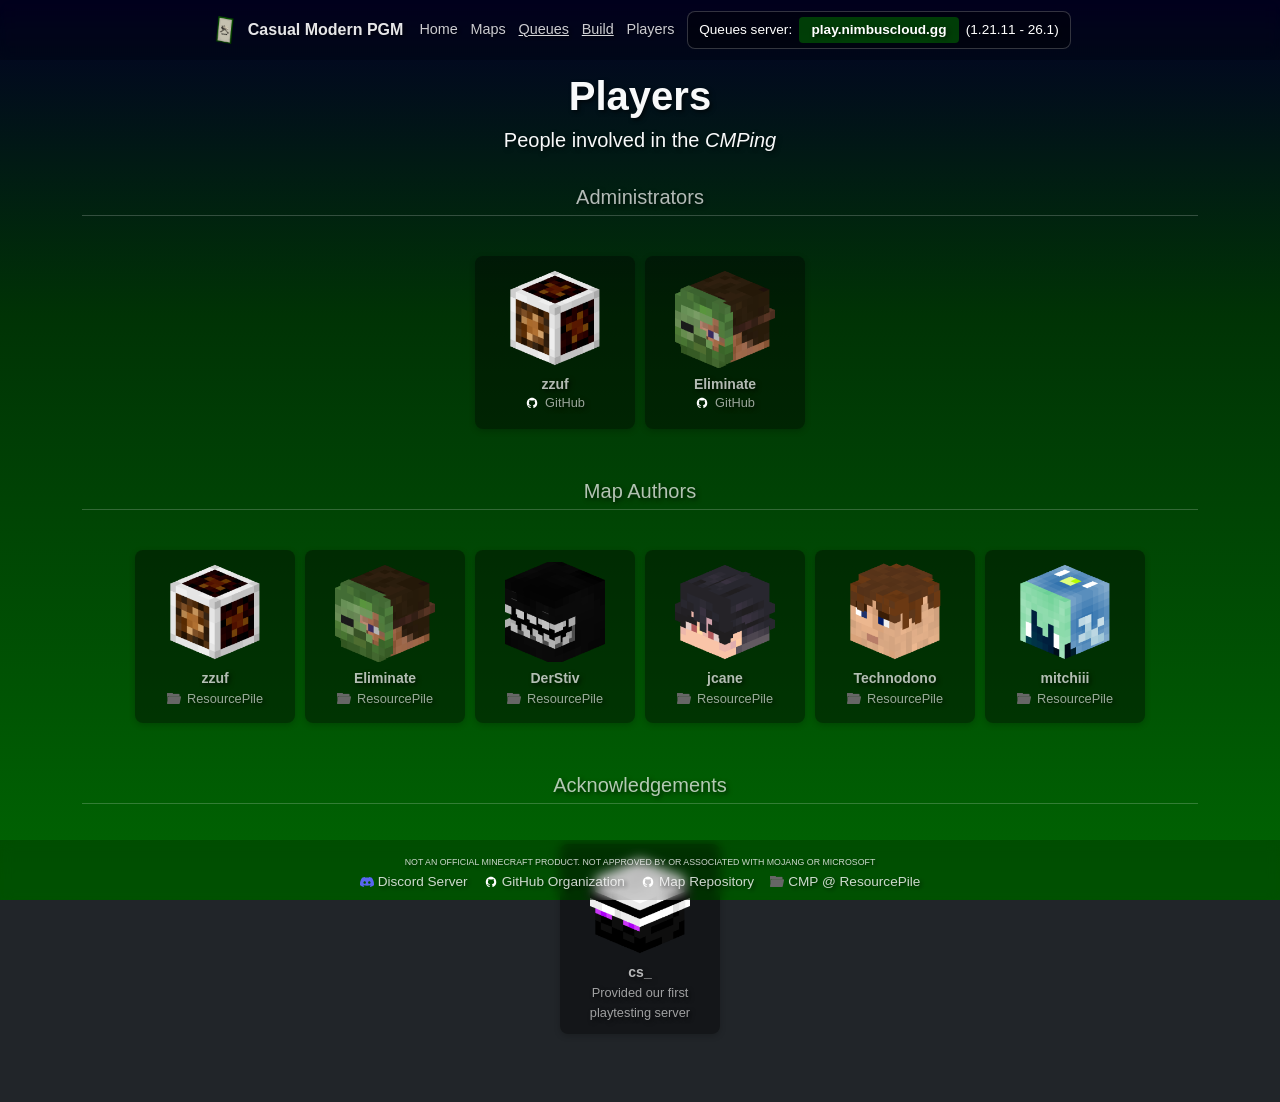
<file: players.html>
<!DOCTYPE html><html lang="en"><head><meta charset="UTF-8"><title>Players | Casual Modern PGM</title><meta name="viewport" content="width=device-width,initial-scale=1"><link href="https://cdn.jsdelivr.net/npm/bootstrap@5.3.2/dist/css/bootstrap.min.css" rel="stylesheet"><link rel="icon" href="assets/logo.png" type="image/png"><link rel="stylesheet" href="/assets/css/theme.css"></head><body class="bg-dark text-light"><link rel="stylesheet" href="/assets/css/header.css"><script>function copyIP(element) {
  const ip = "play.nimbuscloud.gg";
  navigator.clipboard.writeText(ip).then(() => {
    const originalText = ip;
    element.textContent = "Copied!";
    element.classList.add("flash");

    setTimeout(() => {
      element.textContent = originalText;
      element.classList.remove("flash");
    }, 1500);
  });
}</script><header class="site-header"><nav class="navbar"><div class="container"><a class="navbar-brand" href="cmp.html"><img src="assets/logo.png" alt="CMP" width="32" height="32"> Casual Modern PGM</a><ul class="navbar-nav"><li class="nav-item"><a class="nav-link" href="cmp.html">Home</a></li><li class="nav-item"><a class="nav-link" href="maps.html">Maps</a></li><li class="nav-item"><u><a class="nav-link" href="queues.html">Queues</a></u></li><li class="nav-item"><u><a class="nav-link" href="build.html">Build</a></u></li><li class="nav-item"><a class="nav-link" href="players.html">Players</a></li><li class="nav-item server-info"><div class="server-box">Queues server: <span class="ip-box" onclick="copyIP(this)">play.nimbuscloud.gg</span> (1.21.11 - 26.1)</div></li></ul></div></nav></header><div class="container py-5"><link rel="stylesheet" href="/assets/css/players.css"><div class="content"><h1><b>Players</b></h1><p class="lead text-center">People involved in the <i>CMPing</i></p><h2 class="role-divider">Administrators</h2><div class="players-grid"><div class="players-card"><div class="players-img-container"><img src="assets/players/zzuf.png" alt="zzuf"></div><div class="players-info"><h3 class="players-name"><b>zzuf</b></h3><a class="players-link" href="https://github.com/zzufx" target="_blank"><img src="assets/icons/github.svg" alt="GitHub" class="github-icon"> GitHub</a></div></div><div class="players-card"><div class="players-img-container"><img src="assets/players/Eliminate.png" alt="Eliminate"></div><div class="players-info"><h3 class="players-name"><b>Eliminate</b></h3><a class="players-link" href="https://github.com/eliminate123" target="_blank"><img src="assets/icons/github.svg" alt="GitHub" class="github-icon"> GitHub</a></div></div></div><h2 class="role-divider">Map Authors</h2><div class="players-grid"><div class="players-card"><div class="players-img-container"><img src="assets/players/zzuf.png" alt="zzuf"></div><div class="players-info"><h3 class="players-name"><b>zzuf</b></h3><a class="players-link" href="https://mcresourcepile.github.io/maps/pgm?query=zzuf&filters=CasualModernPGM%2Cmodern&match=all&invert=false&highest_version=false" target="_blank"><img src="assets/icons/resourcepile.png" alt="ResourcePile" class="mcr-icon"> ResourcePile</a></div></div><div class="players-card"><div class="players-img-container"><img src="assets/players/Eliminate.png" alt="Eliminate"></div><div class="players-info"><h3 class="players-name"><b>Eliminate</b></h3><a class="players-link" href="https://mcresourcepile.github.io/maps/pgm?query=Eliminate&filters=CasualModernPGM%2Cmodern&match=all&invert=false&highest_version=false" target="_blank"><img src="assets/icons/resourcepile.png" alt="ResourcePile" class="mcr-icon"> ResourcePile</a></div></div><div class="players-card"><div class="players-img-container"><img src="assets/players/DerStiv.png" alt="DerStiv"></div><div class="players-info"><h3 class="players-name"><b>DerStiv</b></h3><a class="players-link" href="https://mcresourcepile.github.io/maps/pgm?query=DerStiv&filters=CasualModernPGM%2Cmodern&match=all&invert=false&highest_version=false" target="_blank"><img src="assets/icons/resourcepile.png" alt="ResourcePile" class="mcr-icon"> ResourcePile</a></div></div><div class="players-card"><div class="players-img-container"><img src="assets/players/jcane.png" alt="jcane"></div><div class="players-info"><h3 class="players-name"><b>jcane</b></h3><a class="players-link" href="https://mcresourcepile.github.io/maps/pgm?query=jcane&filters=CasualModernPGM%2Cmodern&match=all&invert=false&highest_version=false" target="_blank"><img src="assets/icons/resourcepile.png" alt="ResourcePile" class="mcr-icon"> ResourcePile</a></div></div><div class="players-card"><div class="players-img-container"><img src="assets/players/Technodono.png" alt="Technodono"></div><div class="players-info"><h3 class="players-name"><b>Technodono</b></h3><a class="players-link" href="https://mcresourcepile.github.io/maps/pgm?query=Technodono&filters=CasualModernPGM%2Cmodern&match=all&invert=false&highest_version=false" target="_blank"><img src="assets/icons/resourcepile.png" alt="ResourcePile" class="mcr-icon"> ResourcePile</a></div></div><div class="players-card"><div class="players-img-container"><img src="assets/players/mitchiii.png" alt="mitchiii"></div><div class="players-info"><h3 class="players-name"><b>mitchiii</b></h3><a class="players-link" href="https://mcresourcepile.github.io/maps/pgm?query=mitchiii&filters=CasualModernPGM%2Cmodern&match=all&invert=false&highest_version=false" target="_blank"><img src="assets/icons/resourcepile.png" alt="ResourcePile" class="mcr-icon"> ResourcePile</a></div></div></div><h2 class="role-divider">Acknowledgements</h2><div class="players-grid"><div class="players-card"><div class="players-img-container"><img src="assets/players/cs_.png" alt="cs_"></div><div class="players-info"><h3 class="players-name"><b>cs_</b></h3><a class="players-description">Provided our first playtesting server</a></div></div></div></div></div><link rel="stylesheet" href="/assets/css/footer.css"><footer class="site-footer"><p class="footer-disclaimer">NOT AN OFFICIAL MINECRAFT PRODUCT. NOT APPROVED BY OR ASSOCIATED WITH MOJANG OR MICROSOFT</p><div class="footer-buttons"><a href="https://discord.gg/VgBNPRKB6k" class="footer-btn"><img src="/assets/icons/discord.svg" alt="Discord icon" class="icon"> Discord Server </a><a href="https://github.com/CasualModernPGM" class="footer-btn"><img src="/assets/icons/github.svg" alt="GitHub icon" class="icon"> GitHub Organization </a><a href="https://github.com/CasualModernPGM/ModernMaps" class="footer-btn"><img src="/assets/icons/github.svg" alt="GitHub icon" class="icon"> Map Repository </a><a href="https://mcresourcepile.github.io/maps/pgm?filters=CasualModernPGM&match=all&invert=false&highest_version=false" class="footer-btn"><img src="/assets/icons/resourcepile.png" alt="ResourcePile icon" class="icon"> CMP @ ResourcePile</a></div></footer><script src="https://cdn.jsdelivr.net/npm/bootstrap@5.3.2/dist/js/bootstrap.bundle.min.js"></script></body></html>
</file>
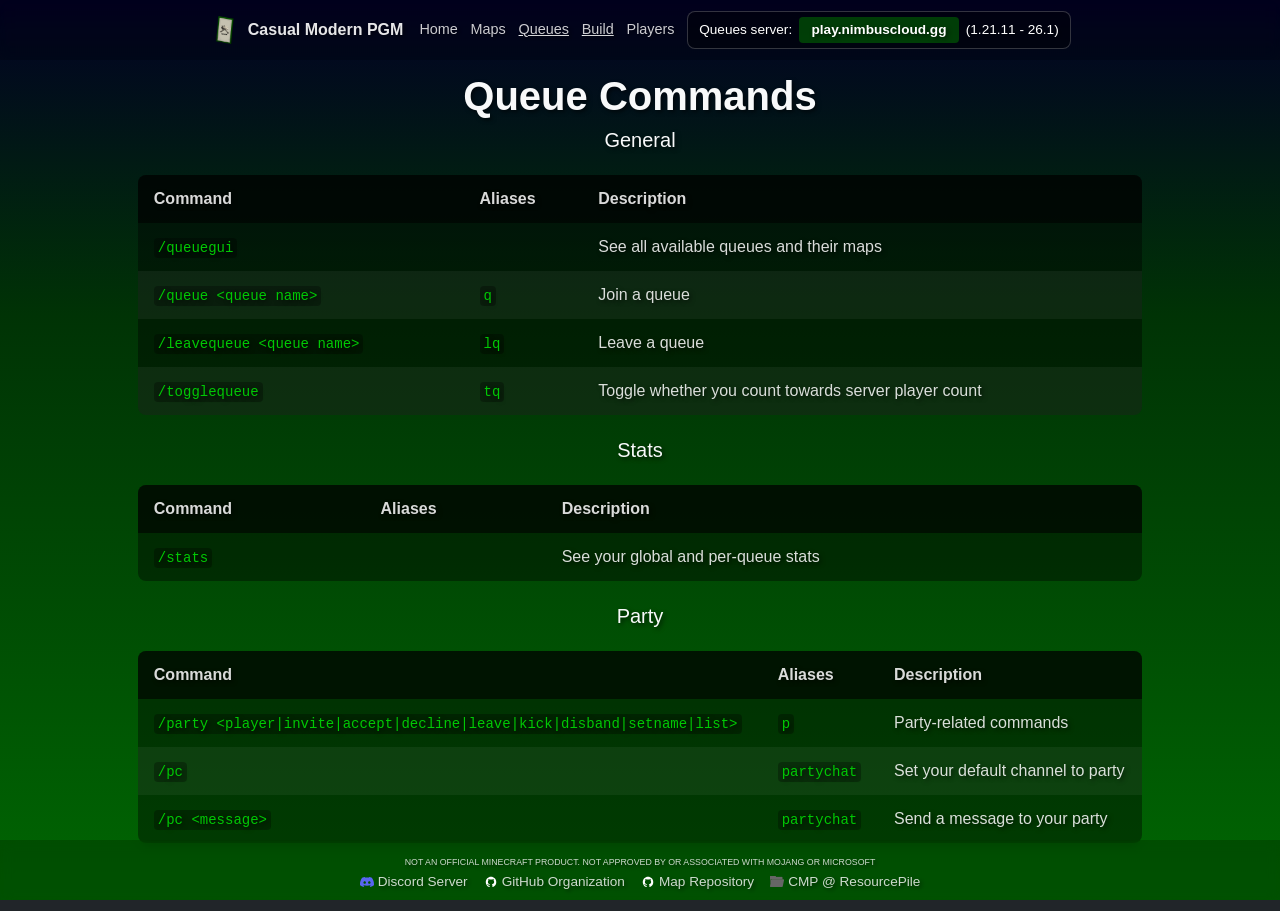
<file: queues.html>
<!DOCTYPE html><html lang="en"><head><meta charset="UTF-8"><title>Queues | Casual Modern PGM</title><meta name="viewport" content="width=device-width,initial-scale=1"><link href="https://cdn.jsdelivr.net/npm/bootstrap@5.3.2/dist/css/bootstrap.min.css" rel="stylesheet"><link rel="icon" href="assets/logo.png" type="image/png"><link rel="stylesheet" href="/assets/css/theme.css"></head><body class="bg-dark text-light"><link rel="stylesheet" href="/assets/css/header.css"><script>function copyIP(element) {
  const ip = "play.nimbuscloud.gg";
  navigator.clipboard.writeText(ip).then(() => {
    const originalText = ip;
    element.textContent = "Copied!";
    element.classList.add("flash");

    setTimeout(() => {
      element.textContent = originalText;
      element.classList.remove("flash");
    }, 1500);
  });
}</script><header class="site-header"><nav class="navbar"><div class="container"><a class="navbar-brand" href="cmp.html"><img src="assets/logo.png" alt="CMP" width="32" height="32"> Casual Modern PGM</a><ul class="navbar-nav"><li class="nav-item"><a class="nav-link" href="cmp.html">Home</a></li><li class="nav-item"><a class="nav-link" href="maps.html">Maps</a></li><li class="nav-item"><u><a class="nav-link" href="queues.html">Queues</a></u></li><li class="nav-item"><u><a class="nav-link" href="build.html">Build</a></u></li><li class="nav-item"><a class="nav-link" href="players.html">Players</a></li><li class="nav-item server-info"><div class="server-box">Queues server: <span class="ip-box" onclick="copyIP(this)">play.nimbuscloud.gg</span> (1.21.11 - 26.1)</div></li></ul></div></nav></header><div class="container py-5"><h1><b>Queue Commands</b></h1><p class="lead text-center">General</p><table><thead><tr><th>Command</th><th>Aliases</th><th>Description</th></tr></thead><tbody><tr><td><code>/queuegui</code></td><td></td><td>See all available queues and their maps</td></tr><tr><td><code>/queue &lt;queue name&gt;</code></td><td><code>q</code></td><td>Join a queue</td></tr><tr><td><code>/leavequeue &lt;queue name&gt;</code></td><td><code>lq</code></td><td>Leave a queue</td></tr><tr><td><code>/togglequeue</code></td><td><code>tq</code></td><td>Toggle whether you count towards server player count</td></tr></tbody></table><p class="lead text-center">Stats</p><table><thead><tr><th>Command</th><th>Aliases</th><th>Description</th></tr></thead><tbody><tr><td><code>/stats</code></td><td></td><td>See your global and per-queue stats</td></tr></tbody></table><p class="lead text-center">Party</p><table><thead><tr><th>Command</th><th>Aliases</th><th>Description</th></tr></thead><tbody><tr><td><code>/party &lt;player|invite|accept|decline|leave|kick|disband|setname|list&gt;</code></td><td><code>p</code></td><td>Party-related commands</td></tr><tr><td><code>/pc</code></td><td><code>partychat</code></td><td>Set your default channel to party</td></tr><tr><td><code>/pc &lt;message&gt;</code></td><td><code>partychat</code></td><td>Send a message to your party</td></tr></tbody></table></div><link rel="stylesheet" href="/assets/css/footer.css"><footer class="site-footer"><p class="footer-disclaimer">NOT AN OFFICIAL MINECRAFT PRODUCT. NOT APPROVED BY OR ASSOCIATED WITH MOJANG OR MICROSOFT</p><div class="footer-buttons"><a href="https://discord.gg/VgBNPRKB6k" class="footer-btn"><img src="/assets/icons/discord.svg" alt="Discord icon" class="icon"> Discord Server </a><a href="https://github.com/CasualModernPGM" class="footer-btn"><img src="/assets/icons/github.svg" alt="GitHub icon" class="icon"> GitHub Organization </a><a href="https://github.com/CasualModernPGM/ModernMaps" class="footer-btn"><img src="/assets/icons/github.svg" alt="GitHub icon" class="icon"> Map Repository </a><a href="https://mcresourcepile.github.io/maps/pgm?filters=CasualModernPGM&match=all&invert=false&highest_version=false" class="footer-btn"><img src="/assets/icons/resourcepile.png" alt="ResourcePile icon" class="icon"> CMP @ ResourcePile</a></div></footer><script src="https://cdn.jsdelivr.net/npm/bootstrap@5.3.2/dist/js/bootstrap.bundle.min.js"></script></body></html>
</file>
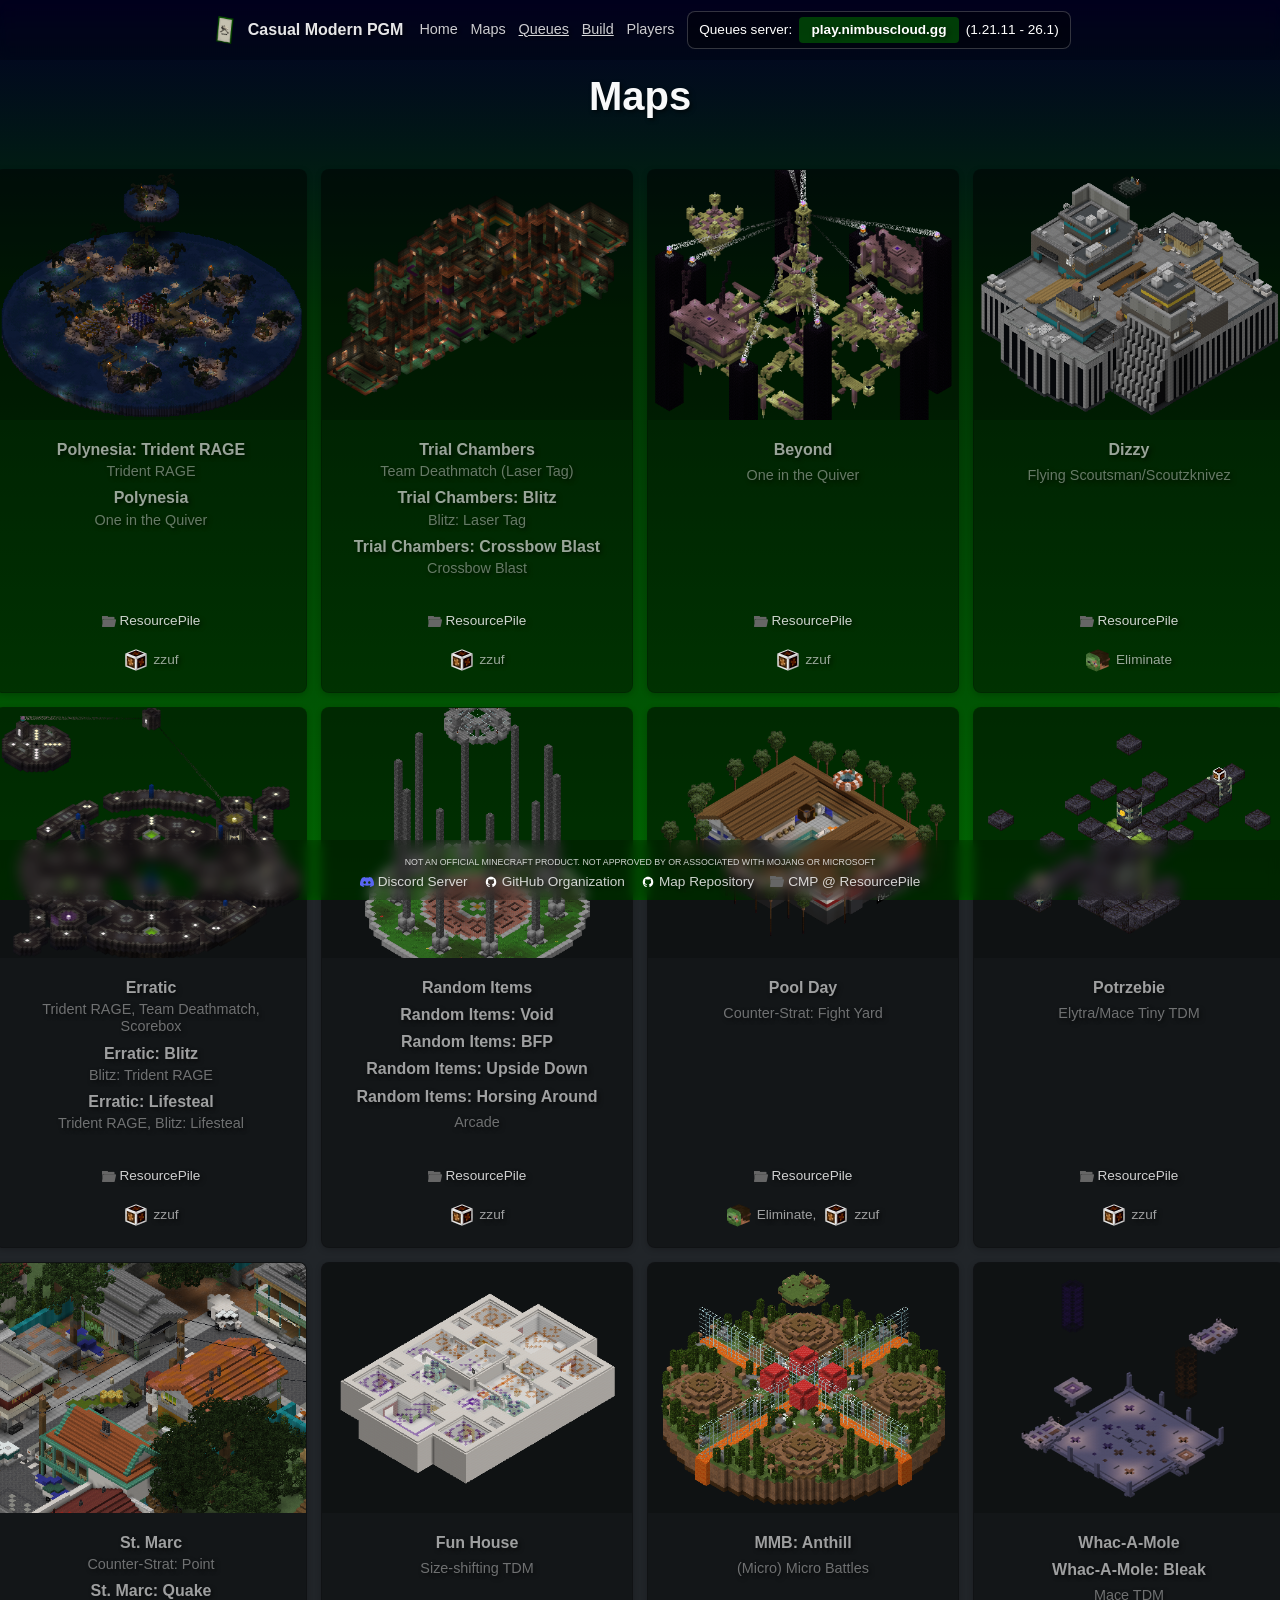
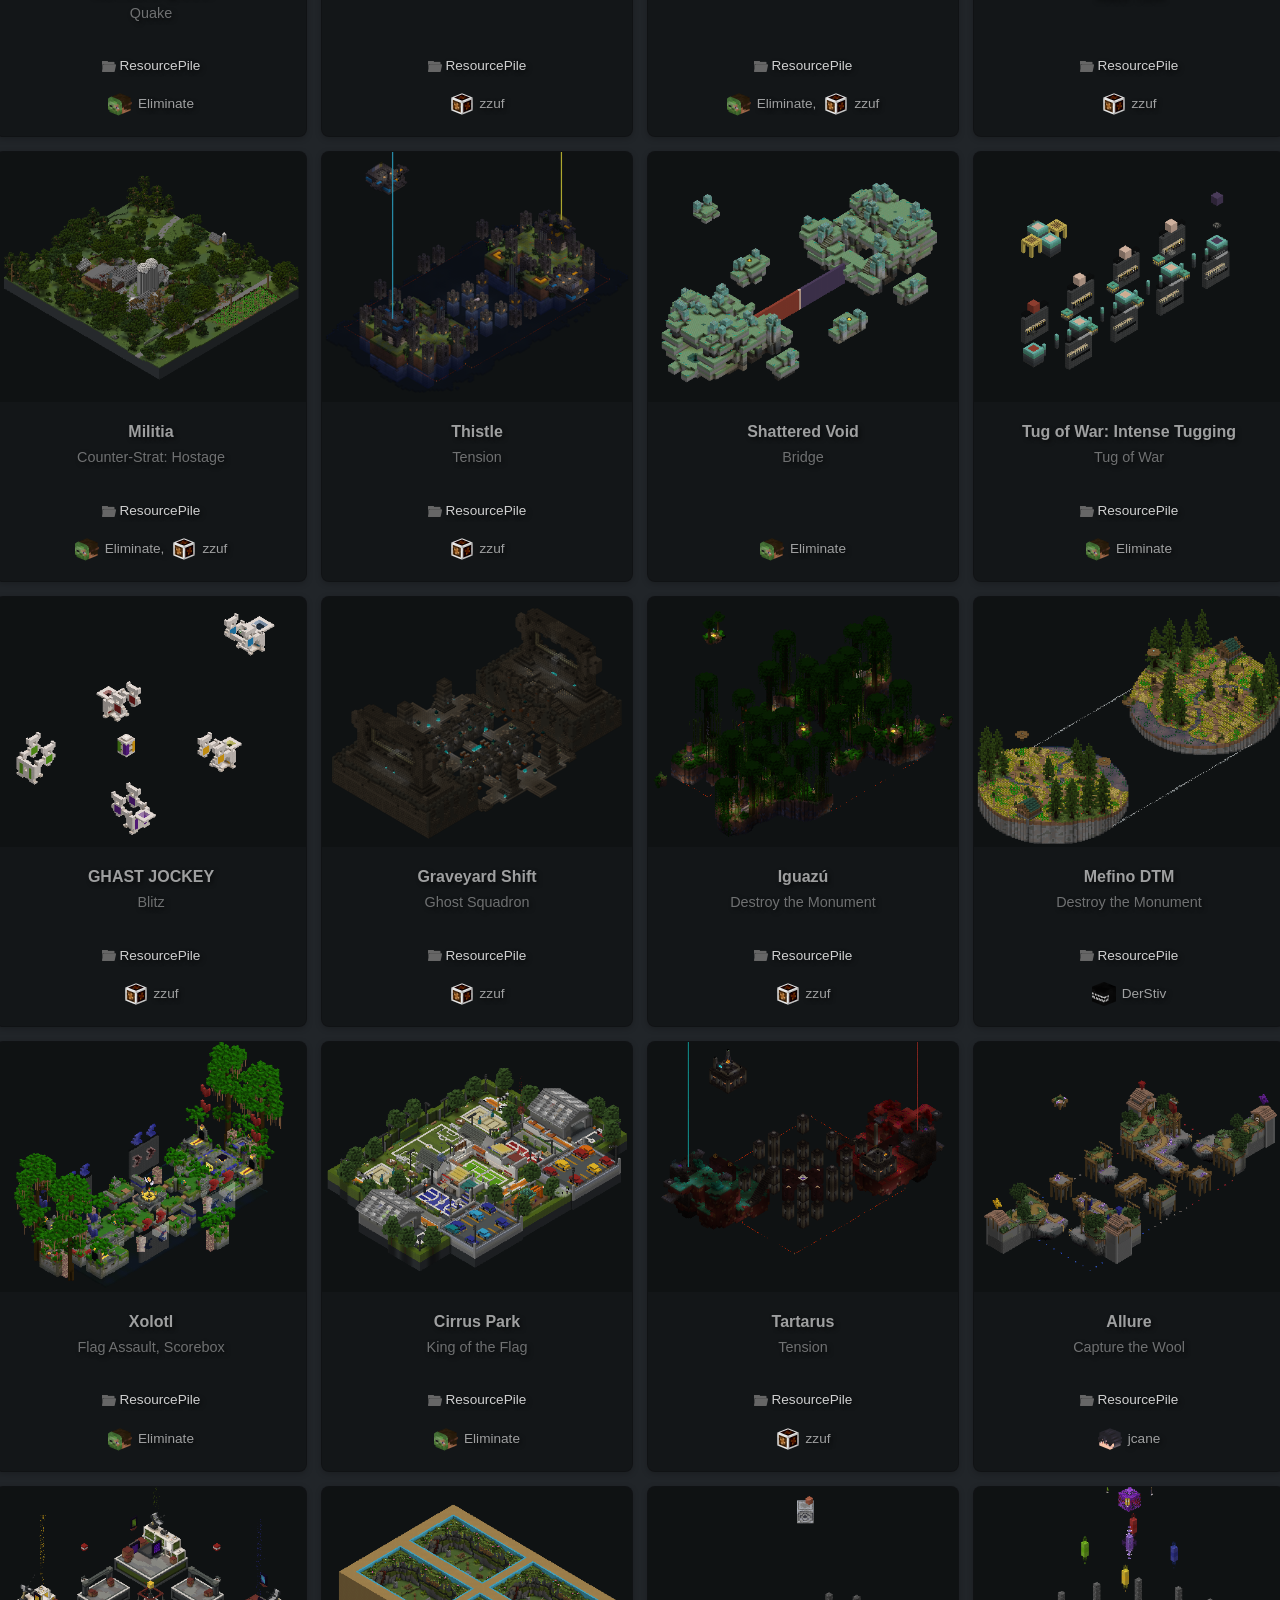
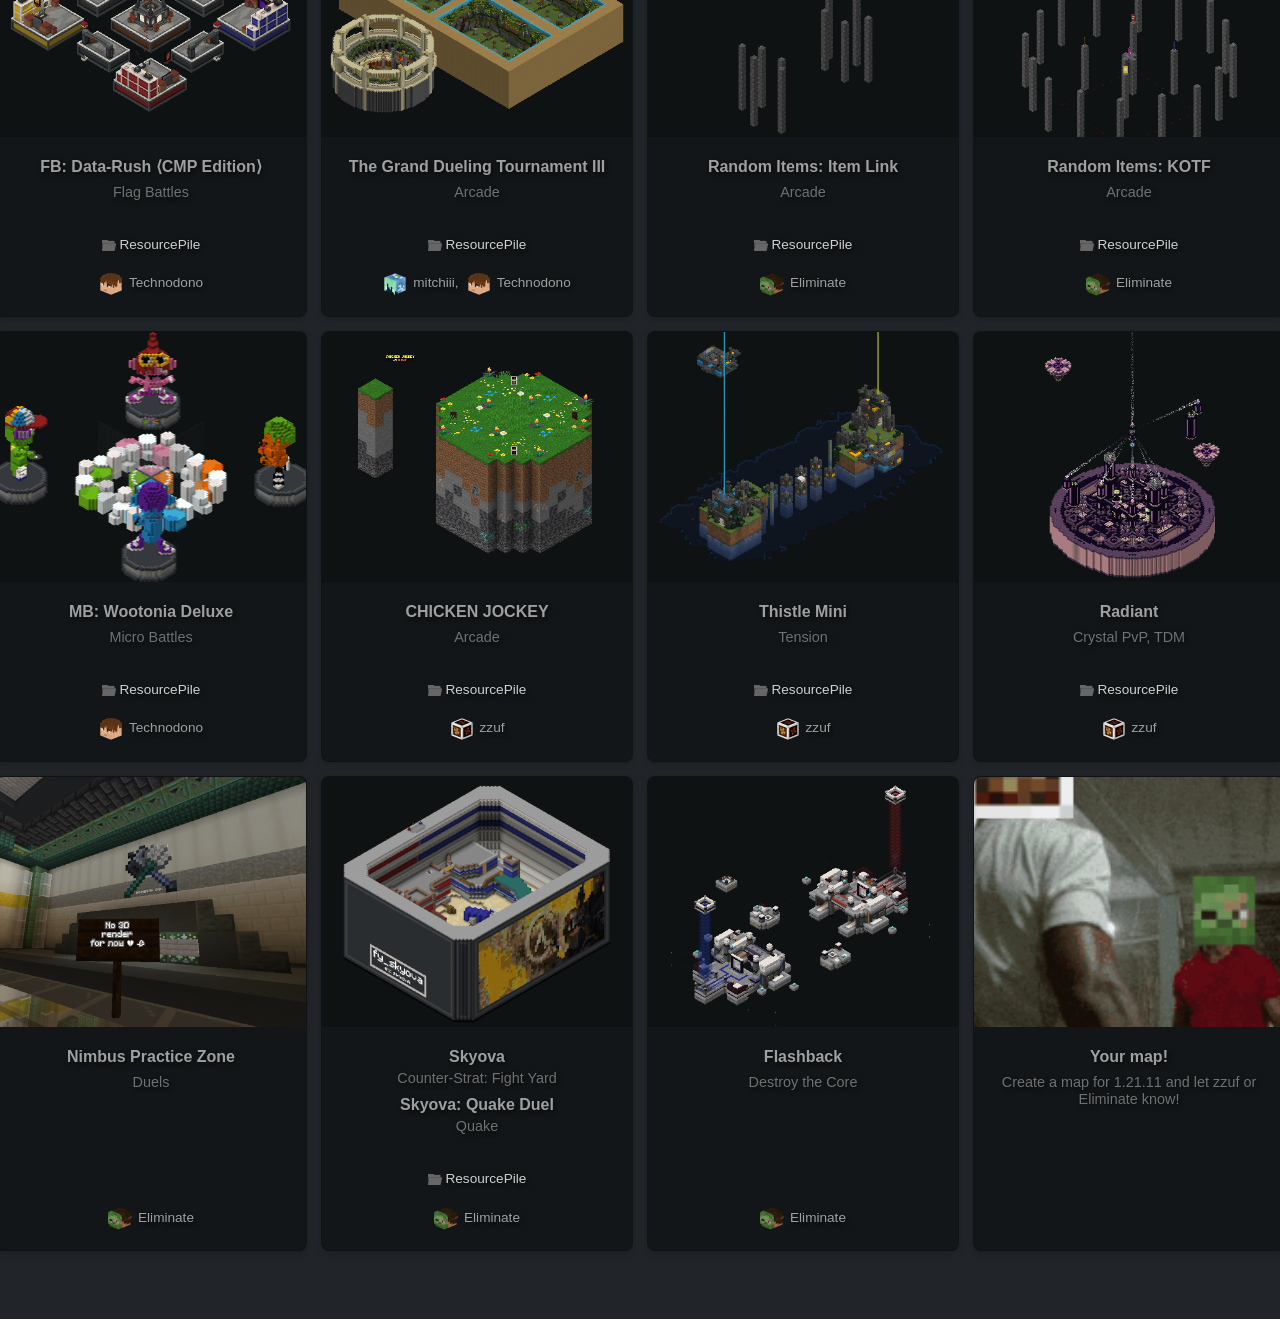
<file: cmp/maps.html>
<!DOCTYPE html><html lang="en-US"><meta charset="utf-8"><title>Redirecting&hellip;</title><link rel="canonical" href="/maps.html"><script>location="/maps.html"</script><meta http-equiv="refresh" content="0; url=/maps.html"><meta name="robots" content="noindex"><h1>Redirecting&hellip;</h1><a href="/maps.html">Click here if you are not redirected.</a></html>
</file>
<file: assets/css/theme.css>
body{font-family:Tahoma,sans-serif;text-shadow:2px 2px 4px rgba(0,0,0,.6);margin:0;padding-top:24px;padding-bottom:24px;background:linear-gradient(180deg,#020024 0,#003305 35%,#006602 100%);background-attachment:fixed;color:#fff}h1{text-align:center;margin-bottom:5px}a{text-decoration:none;color:rgba(255,255,255,.8)}.maps-grid{display:grid;grid-template-columns:repeat(5,312px);gap:14px;justify-content:center;padding:20px}@media (max-width:1400px){.maps-grid{grid-template-columns:repeat(4,312px)}}@media (max-width:1100px){.maps-grid{grid-template-columns:repeat(3,312px)}}@media (max-width:800px){.maps-grid{grid-template-columns:repeat(2,312px);justify-content:center}}@media (max-width:520px){.maps-grid{grid-template-columns:1fr;padding:12px}}.card{background-color:rgba(0,0,0,.4);border-radius:8px;box-shadow:0 2px 6px rgba(0,0,0,.2);overflow:hidden;display:flex;flex-direction:column;text-align:center;transition:transform .3s ease,filter .3s ease,box-shadow .3s ease;width:312px;min-height:420px}.card:hover{filter:brightness(1.1);transform:translateY(-6px) scale(1.02);box-shadow:0 8px 18px rgba(0,0,0,.35)}.card-img-container{display:flex;justify-content:center;align-items:center;width:100%;height:250px;background-color:rgba(0,0,0,.2);overflow:hidden}.card-img-container img{width:100%;height:100%;object-fit:cover;display:block}.card-content{padding:20px;flex-grow:1;display:flex;flex-direction:column}.titles{margin-bottom:12px}.title-block{margin-bottom:8px}.map-title{margin:0;font-size:16px;color:rgba(255,255,255,.6);font-weight:700;line-height:1.2}.map-gamemode{margin:4px 0 0;font-size:.9em;color:rgba(255,255,255,.4);font-weight:400}.spacer{flex:1 1 auto;min-height:8px}.mcr{display:flex;align-items:center;justify-content:center;margin-top:6px;margin-bottom:10px;font-size:.85em;color:rgba(255,255,255,.4)}.view-btn{background:0 0;border:none;color:rgba(255,255,255,.6);padding:4px 0;font-size:.85em;text-decoration:none;cursor:pointer}.view-btn:hover{color:rgba(255,255,255,.85)}.authors{display:flex;flex-wrap:wrap;gap:8px;justify-content:center;margin-top:6px}.author{display:inline-flex;align-items:center;color:rgba(255,255,255,.6);font-size:.85em;justify-content:center}.author img{width:24px;height:24px;border-radius:5%;margin-right:6px}.author:not(:last-child)::after{content:", "}.mcr-icon{width:14px;height:11px;display:inline-block}.carousel-item img.carousel-img{height:600px;object-fit:cover;border-radius:8px;box-shadow:0 4px 12px rgba(0,0,0,.3)}.carousel-caption{background:0 0!important}table{width:90%;margin:20px auto;border-collapse:collapse;background-color:rgba(0,0,0,.4);border-radius:8px;overflow:hidden}td,th{padding:12px 16px;text-align:left;color:rgba(255,255,255,.85)}th{background-color:rgba(0,0,0,.6);font-weight:700}tr:nth-child(2n){background-color:rgba(255,255,255,.05)}code{background:rgba(0,0,0,.3);color:#00c804;padding:2px 4px;border-radius:4px;font-family:monospace}
</file>
<file: assets/css/landing.css>
body{font-family:Tahoma,sans-serif;margin:0;padding-top:24px;padding-bottom:24px;background:linear-gradient(180deg,#000 0,#3b3b3b 100%);background-attachment:fixed;color:#fff}.buttons-grid{display:grid;grid-template-columns:repeat(auto-fit,minmax(140px,160px));gap:20px;justify-content:center;padding:40px}.button-card{background-color:rgba(0,0,0,.4);border-radius:8px;box-shadow:0 2px 6px rgba(0,0,0,.2);text-align:center;padding:16px;transition:transform .3s ease,filter .3s ease,box-shadow .3s ease;text-decoration:none;color:rgba(255,255,255,.8);display:block}.button-card:hover{filter:brightness(1.1);transform:translateY(-4px) scale(1.05);box-shadow:0 6px 14px rgba(0,0,0,.3)}.button-img{width:100px;height:100px;object-fit:cover;margin-bottom:10px}.button-text{font-size:14px;font-weight:700;margin:0}
</file>
<file: assets/css/players.css>
.players-grid{display:grid;grid-template-columns:repeat(auto-fit,minmax(140px,160px));gap:10px;justify-content:center;padding:20px}.players-card{background-color:rgba(0,0,0,.4);border-radius:8px;box-shadow:0 2px 6px rgba(0,0,0,.2);text-align:center;padding:12px;transition:transform .3s ease,filter .3s ease,box-shadow .3s ease;width:160px;margin:0 auto}.players-card:hover{filter:brightness(1.1);transform:translateY(-4px) scale(1.02);box-shadow:0 6px 14px rgba(0,0,0,.3)}.players-img-container img{width:100px;height:100px;object-fit:cover;margin-bottom:8px}.players-name{font-size:14px;color:rgba(255,255,255,.7);margin:0}.players-link{font-size:.8em;color:rgba(255,255,255,.6);text-decoration:none;display:inline-flex;align-items:center;gap:6px}.players-link:hover{color:rgba(255,255,255,.85)}.github-icon{width:14px;height:14px;display:inline-block}.role-divider{text-align:center;margin:30px 0 20px;font-size:20px;color:rgba(255,255,255,.7);border-bottom:1px solid rgba(255,255,255,.2);padding-bottom:6px;width:100%}.players-description{font-size:.8em;color:rgba(255,255,255,.6);text-decoration:none;display:inline-flex;align-items:center;gap:6px}
</file>
<file: assets/css/header.css>
.site-header{position:fixed;top:0;width:100%;height:60px;background:rgba(0,0,0,.2);backdrop-filter:blur(6px);-webkit-backdrop-filter:blur(6px);z-index:1000;display:flex;justify-content:center;align-items:center}.navbar{display:flex;justify-content:center;align-items:center;gap:1em;margin:0}main{margin-top:60px}.navbar-brand{display:flex;align-items:center;font-size:1rem;font-weight:700;color:rgba(255,255,255,.9);text-decoration:none;transition:text-shadow .3s ease,color .3s ease}.navbar-brand img{margin-right:.4em;height:28px;transition:filter .3s ease}.navbar-brand:hover{color:#fff;text-shadow:0 0 6px rgba(0,102,2,.8)}.navbar-brand:hover img{filter:drop-shadow(0 0 6px rgba(0,102,2,.8))}.navbar-nav{display:flex;flex-direction:row;gap:.8em;list-style:none;margin:0;padding:0}.nav-link{color:rgba(255,255,255,.8);text-decoration:none;font-size:.9rem;transition:color .2s ease}.nav-link:hover{color:#fff}@media (max-width:600px){.navbar{flex-direction:row;gap:.5em}.navbar-nav{flex-direction:row;align-items:center;gap:.5em;margin-top:.5em}}.server-box{padding:.4em .8em;background:rgba(0,0,0,.4);border:1px solid rgba(255,255,255,.2);border-radius:8px;color:#fff;font-size:.85rem;display:flex;align-items:center;gap:.5em}.ip-box{display:inline-flex;justify-content:center;align-items:center;min-width:160px;padding:.2em .5em;background:rgba(0,102,2,.6);border-radius:4px;color:#fff;font-weight:700;cursor:pointer;transition:background .3s ease,box-shadow .3s ease}.ip-box:hover{background:rgba(0,153,51,.8);box-shadow:0 0 6px rgba(0,153,51,.8)}.ip-box.flash{background:#0c4!important;box-shadow:0 0 10px #0c4}
</file>
<file: assets/css/footer.css>
body,html{height:100%;margin:0}.site-footer{position:fixed;bottom:0;width:100%;background:rgba(0,0,0,.2);backdrop-filter:blur(6px);-webkit-backdrop-filter:blur(6px);text-align:center;padding:.5em 0}.footer-buttons{display:flex;justify-content:center;gap:1em;flex-wrap:wrap}.footer-btn{display:inline-flex;align-items:center;font-size:.85rem;color:rgba(255,255,255,.8);text-decoration:none;transition:color .2s ease}.footer-disclaimer{display:contents;align-items:center;font-size:.55rem;color:rgba(255,255,255,.8);text-decoration:none;transition:color .2s ease}.footer-btn:hover{color:#fff}.footer-btn .icon{width:14px;margin-right:.3em}@media (max-width:480px){.footer-buttons{flex-direction:column;align-items:center;gap:.5em}.footer-btn{font-size:.9rem}}
</file>
